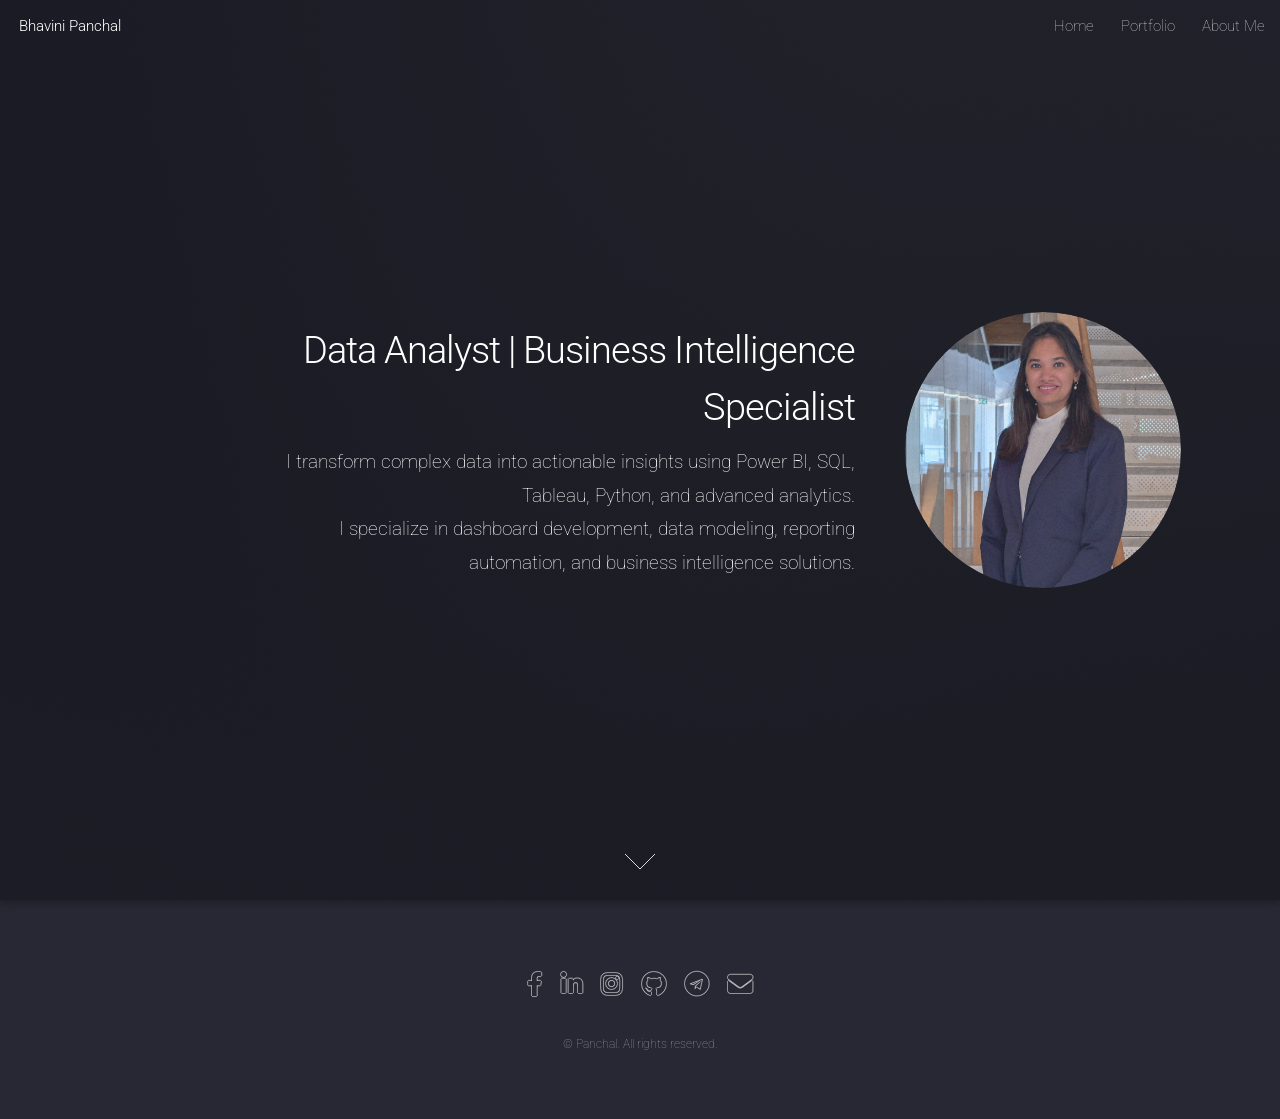
<file: index.html>
<!DOCTYPE HTML>
<!--
	Landed by HTML5 UP
	html5up.net | @ajlkn
	Free for personal and commercial use under the CCA 3.0 license (html5up.net/license)
-->
<html>
	<head>
		<title>Bhavini Panchal | Data Analyst | Business Intelligence Specialist</title>
		<meta name="description" content="Bhavini Panchal is a Data Analyst and Business Intelligence Specialist specializing in Power BI, SQL, Tableau, Python, DAX, data visualization, and analytics solutions.">
		<meta charset="utf-8" />
		<meta name="viewport" content="width=device-width, initial-scale=1, user-scalable=no" />
		<link rel="stylesheet" href="assets/css/main.css" />
		<noscript><link rel="stylesheet" href="assets/css/noscript.css" /></noscript>
	</head>
	<body class="is-preload landing">
		<div id="page-wrapper">

			<!-- Header -->
				<header id="header">
					<h1 id="logo"><a href="index.html">Bhavini Panchal</a></h1>
					<nav id="nav">
						<ul>
							<li><a href="index.html">Home</a></li>
							<li>
								<a href="#">Portfolio</a>
								<ul>
									<li><a href="left-sidebar.html">Projects</a></li>
									<li><a href="right-sidebar.html">Resume</a></li>
									<!--<li><a href="no-sidebar.html">No Sidebar</a></li>
									<li>
										<a href="#">Submenu</a>
										<ul>
											<li><a href="#">Option 1</a></li>
											<li><a href="#">Option 2</a></li>
											<li><a href="#">Option 3</a></li>
											<li><a href="#">Option 4</a></li>
										</ul>
									</li> -->
								</ul>
							</li>
							<li><a href="elements.html">About Me</a></li>
						</ul>
					</nav>
				</header>

			<!-- Banner -->
				<section id="banner">
					<div class="content">
						<header>
							<h2>Data Analyst | Business Intelligence Specialist</h2>
							<p>I transform complex data into actionable insights using Power BI, SQL, Tableau, Python, and advanced analytics. <br />
								I specialize in dashboard development, data modeling, reporting automation, and business intelligence solutions.</p>
						</header>
						<span class="image"><img src="images/image_2.0.JPG" alt="" /></span>
					</div>
					<a href="left-sidebar.html" class="goto-next scrolly">Next</a>
				</section>

			<!-- One -->
			<!--	<section id="one" class="spotlight style1 bottom">
					<span class="image fit main"><img src="images/pic02.jpg" alt="" /></span>
					<div class="content">
						<div class="container">
							<div class="row">
								<div class="col-4 col-12-medium">
									<header>
										<h2>Odio faucibus ipsum integer consequat</h2>
										<p>Nascetur eu nibh vestibulum amet gravida nascetur praesent</p>
									</header>
								</div>
								<div class="col-4 col-12-medium">
									<p>Feugiat accumsan lorem eu ac lorem amet sed accumsan donec.
									Blandit orci porttitor semper. Arcu phasellus tortor enim mi
									nisi praesent dolor adipiscing. Integer mi sed nascetur cep aliquet
									augue varius tempus lobortis porttitor accumsan consequat
									adipiscing lorem dolor.</p>
								</div>
								<div class="col-4 col-12-medium">
									<p>Morbi enim nascetur et placerat lorem sed iaculis neque ante
									adipiscing adipiscing metus massa. Blandit orci porttitor semper.
									Arcu phasellus tortor enim mi mi nisi praesent adipiscing. Integer
									mi sed nascetur cep aliquet augue varius tempus. Feugiat lorem
									ipsum dolor nullam.</p>
								</div>
							</div>
						</div>
					</div>
					<a href="#two" class="goto-next scrolly">Next</a>
				</section>

			<!-- Two -->
			<!--	<section id="two" class="spotlight style2 right">
					<span class="image fit main"><img src="images/pic03.jpg" alt="" /></span>
					<div class="content">
						<header>
							<h2>Interdum amet non magna accumsan</h2>
							<p>Nunc commodo accumsan eget id nisi eu col volutpat magna</p>
						</header>
						<p>Feugiat accumsan lorem eu ac lorem amet ac arcu phasellus tortor enim mi mi nisi praesent adipiscing. Integer mi sed nascetur cep aliquet augue varius tempus lobortis porttitor lorem et accumsan consequat adipiscing lorem.</p>
						<ul class="actions">
							<li><a href="#" class="button">Learn More</a></li>
						</ul>
					</div>
					<a href="#three" class="goto-next scrolly">Next</a>
				</section>

			<!-- Three -->
			<!--	<section id="three" class="spotlight style3 left">
					<span class="image fit main bottom"><img src="images/pic04.jpg" alt="" /></span>
					<div class="content">
						<header>
							<h2>Interdum felis blandit praesent sed augue</h2>
							<p>Accumsan integer ultricies aliquam vel massa sapien phasellus</p>
						</header>
						<p>Feugiat accumsan lorem eu ac lorem amet ac arcu phasellus tortor enim mi mi nisi praesent adipiscing. Integer mi sed nascetur cep aliquet augue varius tempus lobortis porttitor lorem et accumsan consequat adipiscing lorem.</p>
						<ul class="actions">
							<li><a href="#" class="button">Learn More</a></li>
						</ul>
					</div>
					<a href="#four" class="goto-next scrolly">Next</a>
				</section>

			<!-- Four -->
			<!--	<section id="four" class="wrapper style1 special fade-up">
					<div class="container">
						<header class="major">
							<h2>Accumsan sed tempus adipiscing blandit</h2>
							<p>Iaculis ac volutpat vis non enim gravida nisi faucibus posuere arcu consequat</p>
						</header>
						<div class="box alt">
							<div class="row gtr-uniform">
								<section class="col-4 col-6-medium col-12-xsmall">
									<span class="icon solid alt major fa-chart-area"></span>
									<h3>Ipsum sed commodo</h3>
									<p>Feugiat accumsan lorem eu ac lorem amet accumsan donec. Blandit orci porttitor.</p>
								</section>
								<section class="col-4 col-6-medium col-12-xsmall">
									<span class="icon solid alt major fa-comment"></span>
									<h3>Eleifend lorem ornare</h3>
									<p>Feugiat accumsan lorem eu ac lorem amet accumsan donec. Blandit orci porttitor.</p>
								</section>
								<section class="col-4 col-6-medium col-12-xsmall">
									<span class="icon solid alt major fa-flask"></span>
									<h3>Cubilia cep lobortis</h3>
									<p>Feugiat accumsan lorem eu ac lorem amet accumsan donec. Blandit orci porttitor.</p>
								</section>
								<section class="col-4 col-6-medium col-12-xsmall">
									<span class="icon solid alt major fa-paper-plane"></span>
									<h3>Non semper interdum</h3>
									<p>Feugiat accumsan lorem eu ac lorem amet accumsan donec. Blandit orci porttitor.</p>
								</section>
								<section class="col-4 col-6-medium col-12-xsmall">
									<span class="icon solid alt major fa-file"></span>
									<h3>Odio laoreet accumsan</h3>
									<p>Feugiat accumsan lorem eu ac lorem amet accumsan donec. Blandit orci porttitor.</p>
								</section>
								<section class="col-4 col-6-medium col-12-xsmall">
									<span class="icon solid alt major fa-lock"></span>
									<h3>Massa arcu accumsan</h3>
									<p>Feugiat accumsan lorem eu ac lorem amet accumsan donec. Blandit orci porttitor.</p>
								</section>
							</div>
						</div>
						<footer class="major">
							<ul class="actions special">
								<li><a href="#" class="button">Magna sed feugiat</a></li>
							</ul>
						</footer>
					</div>
				</section>

			<!-- Five -->
			<!--	<section id="five" class="wrapper style2 special fade">
					<div class="container">
						<header>
							<h2>Magna faucibus lorem diam</h2>
							<p>Ante metus praesent faucibus ante integer id accumsan eleifend</p>
						</header>
						<form method="post" action="#" class="cta">
							<div class="row gtr-uniform gtr-50">
								<div class="col-8 col-12-xsmall"><input type="email" name="email" id="email" placeholder="Your Email Address" /></div>
								<div class="col-4 col-12-xsmall"><input type="submit" value="Get Started" class="fit primary" /></div>
							</div>
						</form>
					</div>
				</section>

			<!-- Footer -->
				<footer id="footer">
					<ul class="icons">
						<li><a href="https://www.facebook.com/bhavini.matai" class="icon brands alt fa-facebook-f"><span class="label">Facebook</span></a></li>
                        <li><a href="https://www.linkedin.com/in/bhavini-matai/" class="icon brands alt fa-linkedin-in"><span class="label">LinkedIn</span></a></li>
                        <li><a href="https://www.instagram.com/bhavini_chintan/" class="icon brands alt fa-instagram"><span class="label">Instagram</span></a></li>
                        <li><a href="https://github.com/WebWeaver11" class="icon brands alt fa-github"><span class="label">GitHub</span></a></li>
						<li><a href="https://t.me/bhavinimatai" class="icon brands alt fa-telegram"><span class="label">Telegram</span></a></li>
                        <li><a href="mailto: bhavinimatai_11@live.com" class="icon solid alt fa-envelope"><span class="label">Email</span></a></li>
					</ul>
					<ul class="copyright">
						<li>&copy; Panchal. All rights reserved.</li>
					</ul>
				</footer>

		</div>

		<!-- Scripts -->
			<script src="assets/js/jquery.min.js"></script>
			<script src="assets/js/jquery.scrolly.min.js"></script>
			<script src="assets/js/jquery.dropotron.min.js"></script>
			<script src="assets/js/jquery.scrollex.min.js"></script>
			<script src="assets/js/browser.min.js"></script>
			<script src="assets/js/breakpoints.min.js"></script>
			<script src="assets/js/util.js"></script>
			<script src="assets/js/main.js"></script>

	</body>
</html>
</file>
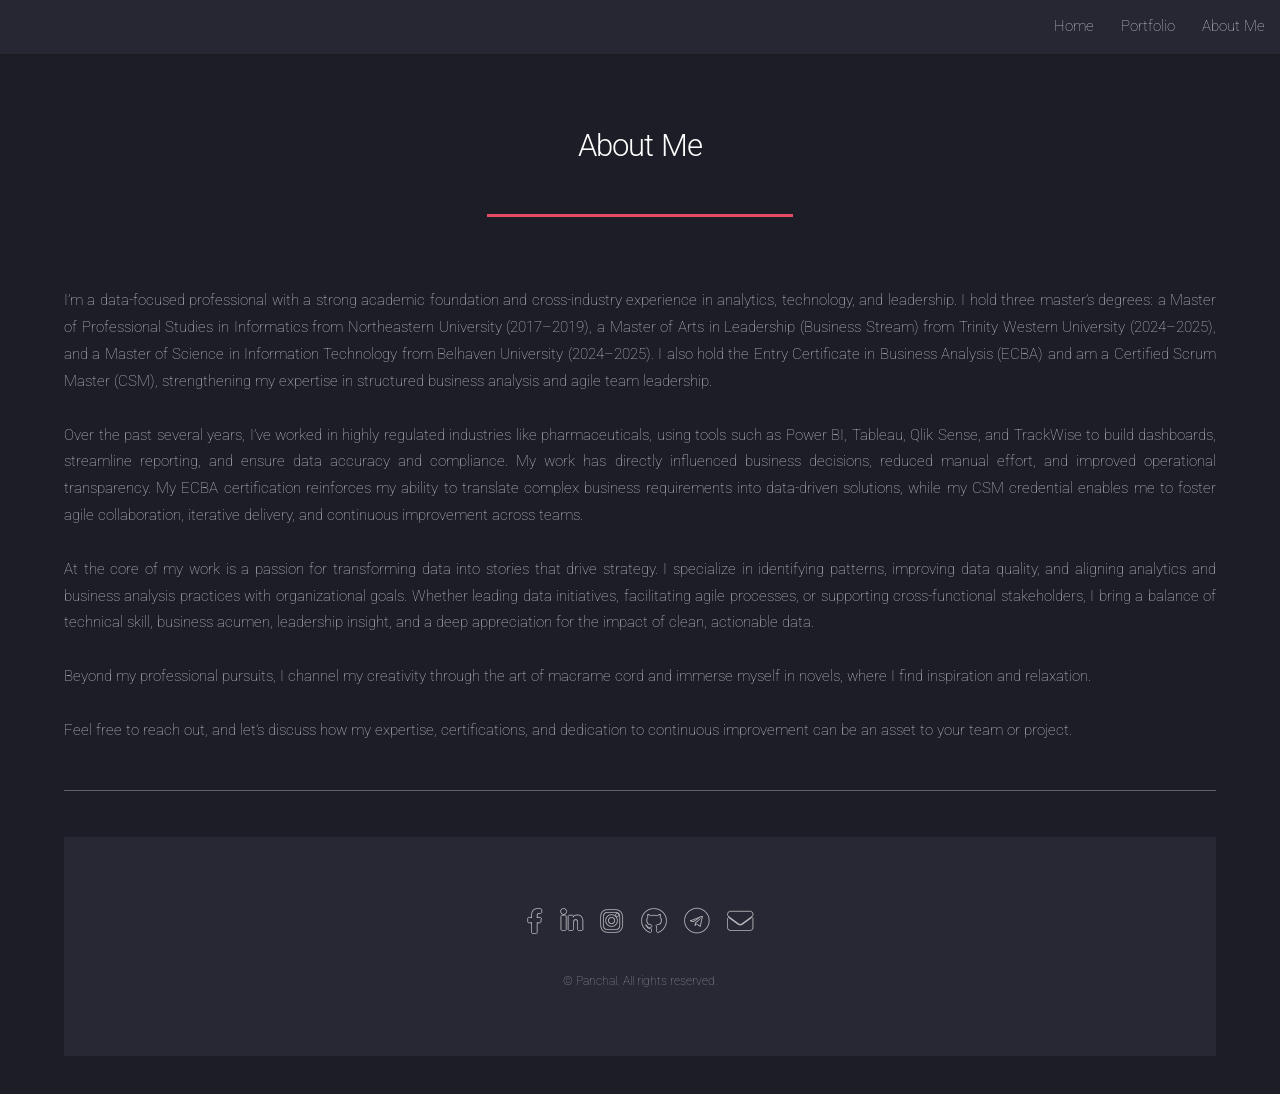
<file: elements.html>
<!DOCTYPE HTML>
<!--
	Landed by HTML5 UP
	html5up.net | @ajlkn
	Free for personal and commercial use under the CCA 3.0 license (html5up.net/license)
-->
<html>
	<head>
		<title>Bhavini Panchal Portfolio</title>
		<meta charset="utf-8" />
		<meta name="viewport" content="width=device-width, initial-scale=1, user-scalable=no" />
		<link rel="stylesheet" href="assets/css/main.css" />
		<noscript><link rel="stylesheet" href="assets/css/noscript.css" /></noscript>
	</head>
	<body class="is-preload">
		<div id="page-wrapper">

			<!-- Header -->
				<header id="header">
					<!-- <h1 id="logo"><a href="index.html">Portfolio</a></h1> -->
					<nav id="nav">
						<ul>
							<li><a href="index.html">Home</a></li>
							<li>
								<a href="#">Portfolio</a>
								<ul>
									<li><a href="left-sidebar.html">Projects</a></li>
									<li><a href="right-sidebar.html">Resume</a></li>
									<!-- <li><a href="no-sidebar.html">No Sidebar</a></li>
									<li>
										<a href="#">Submenu</a>
										<ul>
											<li><a href="#">Option 1</a></li>
											<li><a href="#">Option 2</a></li>
											<li><a href="#">Option 3</a></li>
											<li><a href="#">Option 4</a></li>
										</ul>
									</li>-->
								</ul>
							</li>
							<li><a href="elements.html">About Me</a></li>
							</ul>
					</nav>
				</header>

			<!-- Main -->
				<div id="main" class="wrapper style1">
					<div class="container">
						<header class="major">
							<h2>About Me</h2>
						</header>

						<!-- Text -->
							<section>
								<p align = "justify"> I’m a data-focused professional with a strong academic foundation and cross-industry experience in analytics, technology, and leadership. I hold three master’s degrees: a Master of Professional Studies in Informatics from Northeastern University (2017–2019), a Master of Arts in Leadership (Business Stream) from Trinity Western University (2024–2025), and a Master of Science in Information Technology from Belhaven University (2024–2025). I also hold the Entry Certificate in Business Analysis (ECBA) and am a Certified Scrum Master (CSM), strengthening my expertise in structured business analysis and agile team leadership. <br /><br />
													Over the past several years, I’ve worked in highly regulated industries like pharmaceuticals, using tools such as Power BI, Tableau, Qlik Sense, and TrackWise to build dashboards, streamline reporting, and ensure data accuracy and compliance. My work has directly influenced business decisions, reduced manual effort, and improved operational transparency. My ECBA certification reinforces my ability to translate complex business requirements into data-driven solutions, while my CSM credential enables me to foster agile collaboration, iterative delivery, and continuous improvement across teams.<br /><br />
													At the core of my work is a passion for transforming data into stories that drive strategy. I specialize in identifying patterns, improving data quality, and aligning analytics and business analysis practices with organizational goals. Whether leading data initiatives, facilitating agile processes, or supporting cross-functional stakeholders, I bring a balance of technical skill, business acumen, leadership insight, and a deep appreciation for the impact of clean, actionable data.<br /><br />
													Beyond my professional pursuits, I channel my creativity through the art of macrame cord and immerse myself in novels, where I find inspiration and relaxation.<br /><br />
													Feel free to reach out, and let’s discuss how my expertise, certifications, and dedication to continuous improvement can be an asset to your team or project.</p>
								<hr />

								
			<!-- Footer -->
				<footer id="footer">
					<ul class="icons">
						<li><a href="https://www.facebook.com/bhavini.matai" class="icon brands alt fa-facebook-f"><span class="label">Facebook</span></a></li>
                        <li><a href="https://www.linkedin.com/in/bhavini-matai/" class="icon brands alt fa-linkedin-in"><span class="label">LinkedIn</span></a></li>
                        <li><a href="https://www.instagram.com/bhavini_chintan/" class="icon brands alt fa-instagram"><span class="label">Instagram</span></a></li>
                        <li><a href="https://github.com/WebWeaver11" class="icon brands alt fa-github"><span class="label">GitHub</span></a></li>
                        <li><a href="https://t.me/bhavinimatai" class="icon brands alt fa-telegram"><span class="label">Telegram</span></a></li>
                        <li><a href="mailto: bhavinimatai_11@live.com" class="icon solid alt fa-envelope"><span class="label">Email</span></a></li>
					</ul>
					<ul class="copyright">
						<li>&copy; Panchal. All rights reserved.</li>
					</ul>
				</footer>

		</div>

		<!-- Scripts -->
			<script src="assets/js/jquery.min.js"></script>
			<script src="assets/js/jquery.scrolly.min.js"></script>
			<script src="assets/js/jquery.dropotron.min.js"></script>
			<script src="assets/js/jquery.scrollex.min.js"></script>
			<script src="assets/js/browser.min.js"></script>
			<script src="assets/js/breakpoints.min.js"></script>
			<script src="assets/js/util.js"></script>
			<script src="assets/js/main.js"></script>

	</body>
</html>
</file>
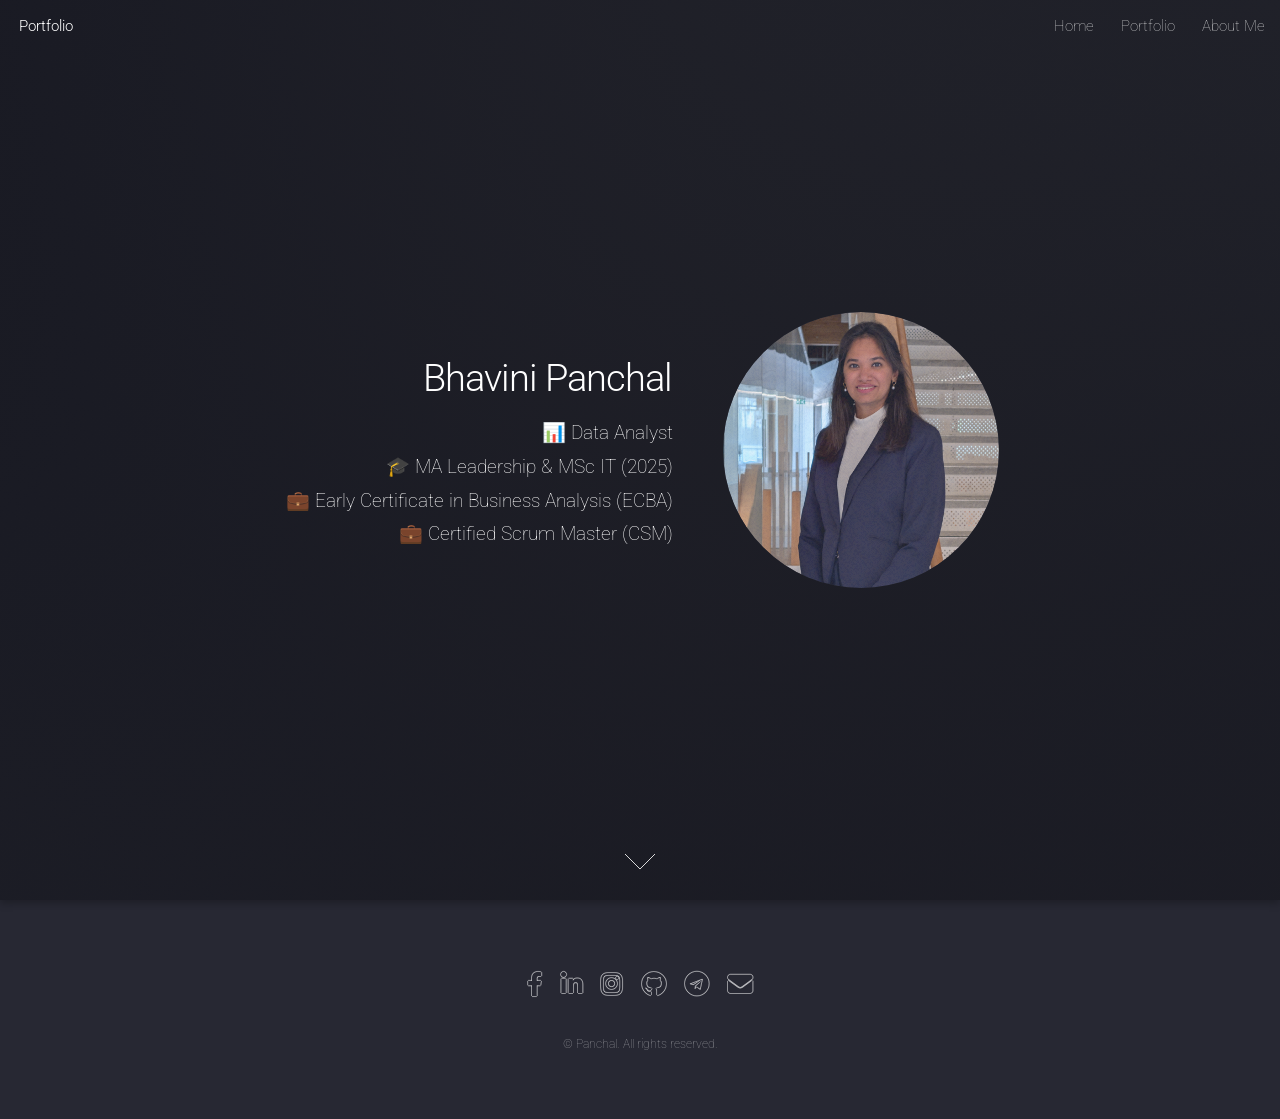
<file: Home : Landing page.html>
<!DOCTYPE HTML>
<!--
	Landed by HTML5 UP
	html5up.net | @ajlkn
	Free for personal and commercial use under the CCA 3.0 license (html5up.net/license)
-->
<html>
	<head>
		<title>Bhavini Panchal Portfolio</title>
		<meta charset="utf-8" />
		<meta name="viewport" content="width=device-width, initial-scale=1, user-scalable=no" />
		<link rel="stylesheet" href="assets/css/main.css" />
		<noscript><link rel="stylesheet" href="assets/css/noscript.css" /></noscript>
	</head>
	<body class="is-preload landing">
		<div id="page-wrapper">

			<!-- Header -->
				<header id="header">
					<h1 id="logo"><a href="Home : Landing page.html">Portfolio</a></h1>
					<nav id="nav">
						<ul>
							<li><a href="Home : Landing page.html">Home</a></li>
							<li>
								<a href="#">Portfolio</a>
								<ul>
									<li><a href="Projects.html">Projects</a></li>
									<li><a href="Resume.html">Resume</a></li>
									<!--<li><a href="no-sidebar.html">No Sidebar</a></li>
									<li>
										<a href="#">Submenu</a>
										<ul>
											<li><a href="#">Option 1</a></li>
											<li><a href="#">Option 2</a></li>
											<li><a href="#">Option 3</a></li>
											<li><a href="#">Option 4</a></li>
										</ul>
									</li> -->
								</ul>
							</li>
							<li><a href="About Me.html">About Me</a></li>
						</ul>
					</nav>
				</header>

			<!-- Banner -->
				<section id="banner">
					<div class="content">
						<header>
							<h2>Bhavini Panchal</h2>
							<p>📊 Data Analyst <br />
							   🎓 MA Leadership & MSc IT (2025)<br />
							   💼 Early Certificate in Business Analysis (ECBA)<br />
							   💼 Certified Scrum Master (CSM)</p>
						</header>
						<span class="image"><img src="images/image_2.0.JPG" alt="" /></span>
					</div>
					<a href="Projects.html" class="goto-next scrolly">Next</a>
				</section>

			<!-- One -->
			<!--	<section id="one" class="spotlight style1 bottom">
					<span class="image fit main"><img src="images/pic02.jpg" alt="" /></span>
					<div class="content">
						<div class="container">
							<div class="row">
								<div class="col-4 col-12-medium">
									<header>
										<h2>Odio faucibus ipsum integer consequat</h2>
										<p>Nascetur eu nibh vestibulum amet gravida nascetur praesent</p>
									</header>
								</div>
								<div class="col-4 col-12-medium">
									<p>Feugiat accumsan lorem eu ac lorem amet sed accumsan donec.
									Blandit orci porttitor semper. Arcu phasellus tortor enim mi
									nisi praesent dolor adipiscing. Integer mi sed nascetur cep aliquet
									augue varius tempus lobortis porttitor accumsan consequat
									adipiscing lorem dolor.</p>
								</div>
								<div class="col-4 col-12-medium">
									<p>Morbi enim nascetur et placerat lorem sed iaculis neque ante
									adipiscing adipiscing metus massa. Blandit orci porttitor semper.
									Arcu phasellus tortor enim mi mi nisi praesent adipiscing. Integer
									mi sed nascetur cep aliquet augue varius tempus. Feugiat lorem
									ipsum dolor nullam.</p>
								</div>
							</div>
						</div>
					</div>
					<a href="#two" class="goto-next scrolly">Next</a>
				</section>

			<!-- Two -->
			<!--	<section id="two" class="spotlight style2 right">
					<span class="image fit main"><img src="images/pic03.jpg" alt="" /></span>
					<div class="content">
						<header>
							<h2>Interdum amet non magna accumsan</h2>
							<p>Nunc commodo accumsan eget id nisi eu col volutpat magna</p>
						</header>
						<p>Feugiat accumsan lorem eu ac lorem amet ac arcu phasellus tortor enim mi mi nisi praesent adipiscing. Integer mi sed nascetur cep aliquet augue varius tempus lobortis porttitor lorem et accumsan consequat adipiscing lorem.</p>
						<ul class="actions">
							<li><a href="#" class="button">Learn More</a></li>
						</ul>
					</div>
					<a href="#three" class="goto-next scrolly">Next</a>
				</section>

			<!-- Three -->
			<!--	<section id="three" class="spotlight style3 left">
					<span class="image fit main bottom"><img src="images/pic04.jpg" alt="" /></span>
					<div class="content">
						<header>
							<h2>Interdum felis blandit praesent sed augue</h2>
							<p>Accumsan integer ultricies aliquam vel massa sapien phasellus</p>
						</header>
						<p>Feugiat accumsan lorem eu ac lorem amet ac arcu phasellus tortor enim mi mi nisi praesent adipiscing. Integer mi sed nascetur cep aliquet augue varius tempus lobortis porttitor lorem et accumsan consequat adipiscing lorem.</p>
						<ul class="actions">
							<li><a href="#" class="button">Learn More</a></li>
						</ul>
					</div>
					<a href="#four" class="goto-next scrolly">Next</a>
				</section>

			<!-- Four -->
			<!--	<section id="four" class="wrapper style1 special fade-up">
					<div class="container">
						<header class="major">
							<h2>Accumsan sed tempus adipiscing blandit</h2>
							<p>Iaculis ac volutpat vis non enim gravida nisi faucibus posuere arcu consequat</p>
						</header>
						<div class="box alt">
							<div class="row gtr-uniform">
								<section class="col-4 col-6-medium col-12-xsmall">
									<span class="icon solid alt major fa-chart-area"></span>
									<h3>Ipsum sed commodo</h3>
									<p>Feugiat accumsan lorem eu ac lorem amet accumsan donec. Blandit orci porttitor.</p>
								</section>
								<section class="col-4 col-6-medium col-12-xsmall">
									<span class="icon solid alt major fa-comment"></span>
									<h3>Eleifend lorem ornare</h3>
									<p>Feugiat accumsan lorem eu ac lorem amet accumsan donec. Blandit orci porttitor.</p>
								</section>
								<section class="col-4 col-6-medium col-12-xsmall">
									<span class="icon solid alt major fa-flask"></span>
									<h3>Cubilia cep lobortis</h3>
									<p>Feugiat accumsan lorem eu ac lorem amet accumsan donec. Blandit orci porttitor.</p>
								</section>
								<section class="col-4 col-6-medium col-12-xsmall">
									<span class="icon solid alt major fa-paper-plane"></span>
									<h3>Non semper interdum</h3>
									<p>Feugiat accumsan lorem eu ac lorem amet accumsan donec. Blandit orci porttitor.</p>
								</section>
								<section class="col-4 col-6-medium col-12-xsmall">
									<span class="icon solid alt major fa-file"></span>
									<h3>Odio laoreet accumsan</h3>
									<p>Feugiat accumsan lorem eu ac lorem amet accumsan donec. Blandit orci porttitor.</p>
								</section>
								<section class="col-4 col-6-medium col-12-xsmall">
									<span class="icon solid alt major fa-lock"></span>
									<h3>Massa arcu accumsan</h3>
									<p>Feugiat accumsan lorem eu ac lorem amet accumsan donec. Blandit orci porttitor.</p>
								</section>
							</div>
						</div>
						<footer class="major">
							<ul class="actions special">
								<li><a href="#" class="button">Magna sed feugiat</a></li>
							</ul>
						</footer>
					</div>
				</section>

			<!-- Five -->
			<!--	<section id="five" class="wrapper style2 special fade">
					<div class="container">
						<header>
							<h2>Magna faucibus lorem diam</h2>
							<p>Ante metus praesent faucibus ante integer id accumsan eleifend</p>
						</header>
						<form method="post" action="#" class="cta">
							<div class="row gtr-uniform gtr-50">
								<div class="col-8 col-12-xsmall"><input type="email" name="email" id="email" placeholder="Your Email Address" /></div>
								<div class="col-4 col-12-xsmall"><input type="submit" value="Get Started" class="fit primary" /></div>
							</div>
						</form>
					</div>
				</section>

			<!-- Footer -->
				<footer id="footer">
					<ul class="icons">
						<li><a href="https://www.facebook.com/bhavini.matai" class="icon brands alt fa-facebook-f"><span class="label">Facebook</span></a></li>
                        <li><a href="https://www.linkedin.com/in/bhavini-matai/" class="icon brands alt fa-linkedin-in"><span class="label">LinkedIn</span></a></li>
                        <li><a href="https://www.instagram.com/bhavini_chintan/" class="icon brands alt fa-instagram"><span class="label">Instagram</span></a></li>
                        <li><a href="https://github.com/WebWeaver11" class="icon brands alt fa-github"><span class="label">GitHub</span></a></li>
						<li><a href="https://t.me/bhavinimatai" class="icon brands alt fa-telegram"><span class="label">Telegram</span></a></li>
                        <li><a href="mailto: bhavinimatai_11@live.com" class="icon solid alt fa-envelope"><span class="label">Email</span></a></li>
					</ul>
					<ul class="copyright">
						<li>&copy; Panchal. All rights reserved.</li>
					</ul>
				</footer>

		</div>

		<!-- Scripts -->
			<script src="assets/js/jquery.min.js"></script>
			<script src="assets/js/jquery.scrolly.min.js"></script>
			<script src="assets/js/jquery.dropotron.min.js"></script>
			<script src="assets/js/jquery.scrollex.min.js"></script>
			<script src="assets/js/browser.min.js"></script>
			<script src="assets/js/breakpoints.min.js"></script>
			<script src="assets/js/util.js"></script>
			<script src="assets/js/main.js"></script>

	</body>
</html>
</file>
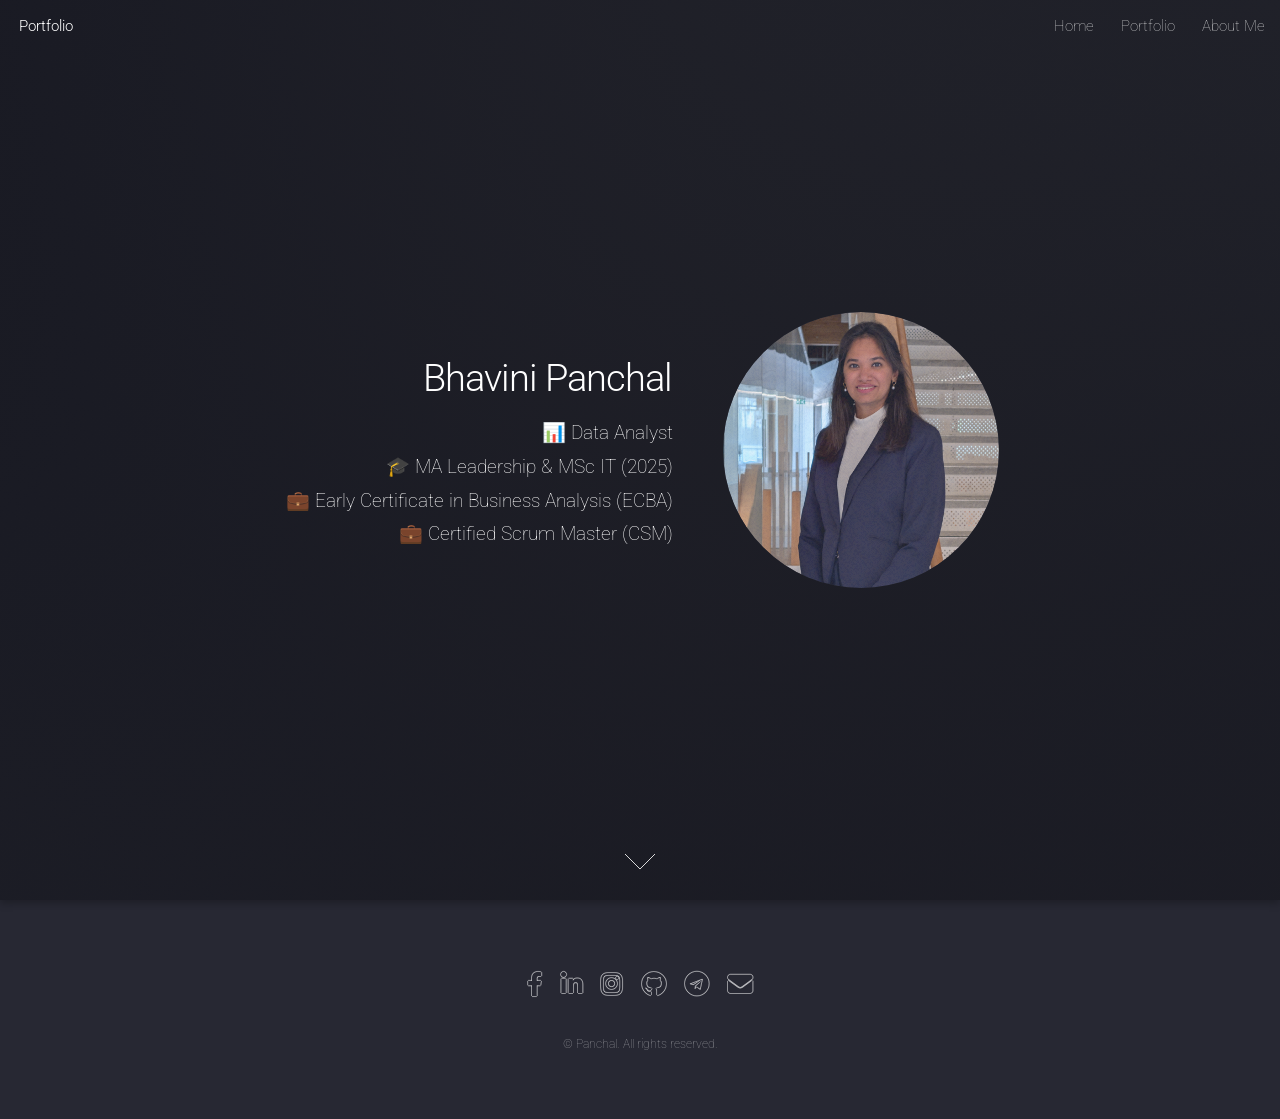
<file: Home : Landing page1.html>
<!DOCTYPE HTML>
<!--
	Landed by HTML5 UP
	html5up.net | @ajlkn
	Free for personal and commercial use under the CCA 3.0 license (html5up.net/license)
-->
<html>
	<head>
		<title>Bhavini Panchal Portfolio</title>
		<meta charset="utf-8" />
		<meta name="viewport" content="width=device-width, initial-scale=1, user-scalable=no" />
		<link rel="stylesheet" href="assets/css/main.css" />
		<noscript><link rel="stylesheet" href="assets/css/noscript.css" /></noscript>
	</head>
	<body class="is-preload landing">
		<div id="page-wrapper">

			<!-- Header -->
				<header id="header">
					<h1 id="logo"><a href="Home : Landing page.html">Portfolio</a></h1>
					<nav id="nav">
						<ul>
							<li><a href="Home : Landing page.html">Home</a></li>
							<li>
								<a href="#">Portfolio</a>
								<ul>
									<li><a href="Projects.html">Projects</a></li>
									<li><a href="Resume.html">Resume</a></li>
									<!--<li><a href="no-sidebar.html">No Sidebar</a></li>
									<li>
										<a href="#">Submenu</a>
										<ul>
											<li><a href="#">Option 1</a></li>
											<li><a href="#">Option 2</a></li>
											<li><a href="#">Option 3</a></li>
											<li><a href="#">Option 4</a></li>
										</ul>
									</li> -->
								</ul>
							</li>
							<li><a href="About Me.html">About Me</a></li>
						</ul>
					</nav>
				</header>

			<!-- Banner -->
				<section id="banner">
					<div class="content">
						<header>
							<h2>Bhavini Panchal</h2>
							<p>📊 Data Analyst <br />
							   🎓 MA Leadership & MSc IT (2025)<br />
							   💼 Early Certificate in Business Analysis (ECBA)<br />
							   💼 Certified Scrum Master (CSM)</p>
						</header>
						<span class="image"><img src="images/image_2.0.JPG" alt="" /></span>
					</div>
					<a href="Projects.html" class="goto-next scrolly">Next</a>
				</section>

			<!-- One -->
			<!--	<section id="one" class="spotlight style1 bottom">
					<span class="image fit main"><img src="images/pic02.jpg" alt="" /></span>
					<div class="content">
						<div class="container">
							<div class="row">
								<div class="col-4 col-12-medium">
									<header>
										<h2>Odio faucibus ipsum integer consequat</h2>
										<p>Nascetur eu nibh vestibulum amet gravida nascetur praesent</p>
									</header>
								</div>
								<div class="col-4 col-12-medium">
									<p>Feugiat accumsan lorem eu ac lorem amet sed accumsan donec.
									Blandit orci porttitor semper. Arcu phasellus tortor enim mi
									nisi praesent dolor adipiscing. Integer mi sed nascetur cep aliquet
									augue varius tempus lobortis porttitor accumsan consequat
									adipiscing lorem dolor.</p>
								</div>
								<div class="col-4 col-12-medium">
									<p>Morbi enim nascetur et placerat lorem sed iaculis neque ante
									adipiscing adipiscing metus massa. Blandit orci porttitor semper.
									Arcu phasellus tortor enim mi mi nisi praesent adipiscing. Integer
									mi sed nascetur cep aliquet augue varius tempus. Feugiat lorem
									ipsum dolor nullam.</p>
								</div>
							</div>
						</div>
					</div>
					<a href="#two" class="goto-next scrolly">Next</a>
				</section>

			<!-- Two -->
			<!--	<section id="two" class="spotlight style2 right">
					<span class="image fit main"><img src="images/pic03.jpg" alt="" /></span>
					<div class="content">
						<header>
							<h2>Interdum amet non magna accumsan</h2>
							<p>Nunc commodo accumsan eget id nisi eu col volutpat magna</p>
						</header>
						<p>Feugiat accumsan lorem eu ac lorem amet ac arcu phasellus tortor enim mi mi nisi praesent adipiscing. Integer mi sed nascetur cep aliquet augue varius tempus lobortis porttitor lorem et accumsan consequat adipiscing lorem.</p>
						<ul class="actions">
							<li><a href="#" class="button">Learn More</a></li>
						</ul>
					</div>
					<a href="#three" class="goto-next scrolly">Next</a>
				</section>

			<!-- Three -->
			<!--	<section id="three" class="spotlight style3 left">
					<span class="image fit main bottom"><img src="images/pic04.jpg" alt="" /></span>
					<div class="content">
						<header>
							<h2>Interdum felis blandit praesent sed augue</h2>
							<p>Accumsan integer ultricies aliquam vel massa sapien phasellus</p>
						</header>
						<p>Feugiat accumsan lorem eu ac lorem amet ac arcu phasellus tortor enim mi mi nisi praesent adipiscing. Integer mi sed nascetur cep aliquet augue varius tempus lobortis porttitor lorem et accumsan consequat adipiscing lorem.</p>
						<ul class="actions">
							<li><a href="#" class="button">Learn More</a></li>
						</ul>
					</div>
					<a href="#four" class="goto-next scrolly">Next</a>
				</section>

			<!-- Four -->
			<!--	<section id="four" class="wrapper style1 special fade-up">
					<div class="container">
						<header class="major">
							<h2>Accumsan sed tempus adipiscing blandit</h2>
							<p>Iaculis ac volutpat vis non enim gravida nisi faucibus posuere arcu consequat</p>
						</header>
						<div class="box alt">
							<div class="row gtr-uniform">
								<section class="col-4 col-6-medium col-12-xsmall">
									<span class="icon solid alt major fa-chart-area"></span>
									<h3>Ipsum sed commodo</h3>
									<p>Feugiat accumsan lorem eu ac lorem amet accumsan donec. Blandit orci porttitor.</p>
								</section>
								<section class="col-4 col-6-medium col-12-xsmall">
									<span class="icon solid alt major fa-comment"></span>
									<h3>Eleifend lorem ornare</h3>
									<p>Feugiat accumsan lorem eu ac lorem amet accumsan donec. Blandit orci porttitor.</p>
								</section>
								<section class="col-4 col-6-medium col-12-xsmall">
									<span class="icon solid alt major fa-flask"></span>
									<h3>Cubilia cep lobortis</h3>
									<p>Feugiat accumsan lorem eu ac lorem amet accumsan donec. Blandit orci porttitor.</p>
								</section>
								<section class="col-4 col-6-medium col-12-xsmall">
									<span class="icon solid alt major fa-paper-plane"></span>
									<h3>Non semper interdum</h3>
									<p>Feugiat accumsan lorem eu ac lorem amet accumsan donec. Blandit orci porttitor.</p>
								</section>
								<section class="col-4 col-6-medium col-12-xsmall">
									<span class="icon solid alt major fa-file"></span>
									<h3>Odio laoreet accumsan</h3>
									<p>Feugiat accumsan lorem eu ac lorem amet accumsan donec. Blandit orci porttitor.</p>
								</section>
								<section class="col-4 col-6-medium col-12-xsmall">
									<span class="icon solid alt major fa-lock"></span>
									<h3>Massa arcu accumsan</h3>
									<p>Feugiat accumsan lorem eu ac lorem amet accumsan donec. Blandit orci porttitor.</p>
								</section>
							</div>
						</div>
						<footer class="major">
							<ul class="actions special">
								<li><a href="#" class="button">Magna sed feugiat</a></li>
							</ul>
						</footer>
					</div>
				</section>

			<!-- Five -->
			<!--	<section id="five" class="wrapper style2 special fade">
					<div class="container">
						<header>
							<h2>Magna faucibus lorem diam</h2>
							<p>Ante metus praesent faucibus ante integer id accumsan eleifend</p>
						</header>
						<form method="post" action="#" class="cta">
							<div class="row gtr-uniform gtr-50">
								<div class="col-8 col-12-xsmall"><input type="email" name="email" id="email" placeholder="Your Email Address" /></div>
								<div class="col-4 col-12-xsmall"><input type="submit" value="Get Started" class="fit primary" /></div>
							</div>
						</form>
					</div>
				</section>

			<!-- Footer -->
				<footer id="footer">
					<ul class="icons">
						<li><a href="https://www.facebook.com/bhavini.matai" class="icon brands alt fa-facebook-f"><span class="label">Facebook</span></a></li>
                        <li><a href="https://www.linkedin.com/in/bhavini-matai/" class="icon brands alt fa-linkedin-in"><span class="label">LinkedIn</span></a></li>
                        <li><a href="https://www.instagram.com/bhavini_chintan/" class="icon brands alt fa-instagram"><span class="label">Instagram</span></a></li>
                        <li><a href="https://github.com/WebWeaver11" class="icon brands alt fa-github"><span class="label">GitHub</span></a></li>
						<li><a href="https://t.me/bhavinimatai" class="icon brands alt fa-telegram"><span class="label">Telegram</span></a></li>
                        <li><a href="mailto: bhavinimatai_11@live.com" class="icon solid alt fa-envelope"><span class="label">Email</span></a></li>
					</ul>
					<ul class="copyright">
						<li>&copy; Panchal. All rights reserved.</li>
					</ul>
				</footer>

		</div>

		<!-- Scripts -->
			<script src="assets/js/jquery.min.js"></script>
			<script src="assets/js/jquery.scrolly.min.js"></script>
			<script src="assets/js/jquery.dropotron.min.js"></script>
			<script src="assets/js/jquery.scrollex.min.js"></script>
			<script src="assets/js/browser.min.js"></script>
			<script src="assets/js/breakpoints.min.js"></script>
			<script src="assets/js/util.js"></script>
			<script src="assets/js/main.js"></script>

	</body>
</html>
</file>
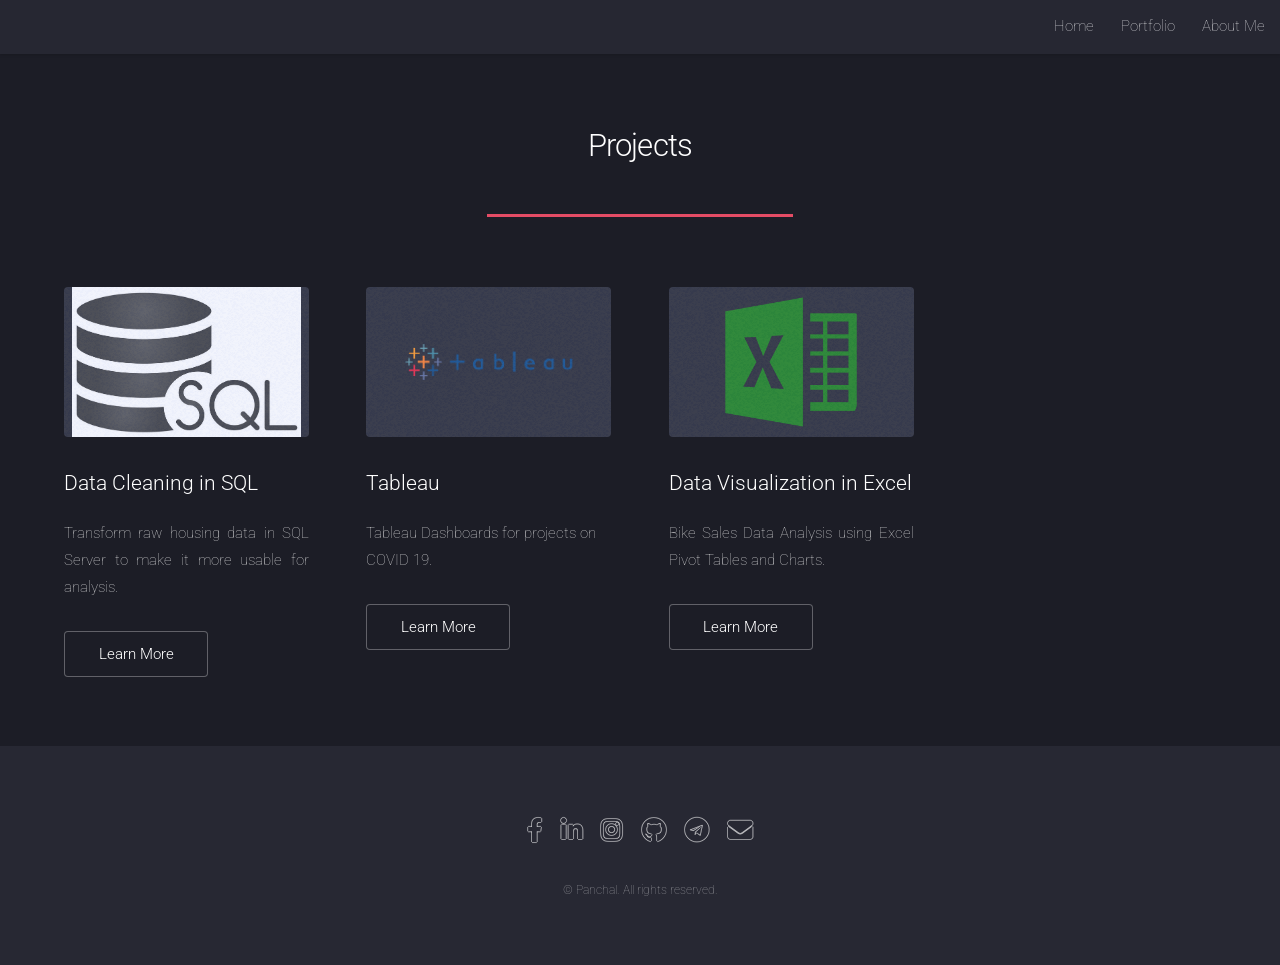
<file: left-sidebar.html>
<!DOCTYPE HTML>
<!--
	Landed by HTML5 UP
	html5up.net | @ajlkn
	Free for personal and commercial use under the CCA 3.0 license (html5up.net/license)
-->
<html>
	<head>
		<title>Bhavini Panchal Portfolio</title>
		<meta charset="utf-8" />
		<meta name="viewport" content="width=device-width, initial-scale=1, user-scalable=no" />
		<link rel="stylesheet" href="assets/css/main.css" />
		<noscript><link rel="stylesheet" href="assets/css/noscript.css" /></noscript>
	</head>
	<body class="is-preload">
		<div id="page-wrapper">

			<!-- Header -->
			<header id="header">
				<!-- <h1 id="logo"><a href="index.html">Portfolio</a></h1> -->
				<nav id="nav">
					<ul>
						<li><a href="index.html">Home</a></li>
						<li>
							<a href="#">Portfolio</a>
							<ul>
								<li><a href="left-sidebar.html">Projects</a></li>
								<li><a href="right-sidebar.html">Resume</a></li>
								<!--<li><a href="no-sidebar.html">No Sidebar</a></li>
								<li>
									<a href="#">Submenu</a>
									<ul>
										<li><a href="#">Option 1</a></li>
										<li><a href="#">Option 2</a></li>
										<li><a href="#">Option 3</a></li>
										<li><a href="#">Option 4</a></li>
									</ul>
								</li> -->
							</ul>
						</li>
						<li><a href="elements.html">About Me</a></li>
					</ul>
				</nav>
			</header>

			<!-- Main -->
				<div id="main" class="wrapper style1">
					<div class="container">
						<header class="major">
							<h2>Projects</h2>
						</header>

								<!-- Sidebar -->
									<section id="sidebar">
										<section>
											<div class="row gtr-150">
												<div class="col-3 col-6-xsmall work-item">					
											<a href="#" class="image fit"><img src="images/sql-database-server-isolated-flat-web-mobile-icon-vector-28995487.jpg" alt="SQL" style="width: 100%; height: 150px; object-fit: contain; display: block;" /></a>
											<h3>Data Cleaning in SQL</h3>
											<p align = "justify">Transform raw housing data in SQL Server to make it more usable for analysis.</p>
											<footer>
												<ul class="actions">
													<li><a href="#" class="button">Learn More</a></li>
												</ul>
											</footer>
												</div>
										
											<div class="col-3 col-6-xsmall work-item">
														
													<a href="#" class="image fit"><img src="images/Tableau.png" alt="Tableau" style="width: 100%; height: 150px; object-fit: contain; display: block;" /></a>
													<h3>Tableau</h3>
													<p>Tableau Dashboards for projects on COVID 19.</p>
													<footer>
														<ul class="actions">
															<li><a href="#" class="button">Learn More</a></li>
														</ul>
													</footer></div>
											
												<div class="col-3 col-6-xsmall work-item">					
											<a href="Excel Project Dataset.xlsx" class="image fit"><img src="images/Excel.png" alt="Excel" style="width: 100%; height: 150px; object-fit: contain; display: block;" /></a>
											<h3>Data Visualization in Excel</h3>
											<p align = "justify">Bike Sales Data Analysis using Excel Pivot Tables and Charts.</p>
											<footer>
												<ul class="actions">
													<li><a href="https://mytwu-my.sharepoint.com/:x:/g/personal/bhavini_panchal_mytwu_ca/ETugY6KYQC5It6mP9qfV58QBOMzmv3MDkSfVqS0rHtJSuQ?e=puJhtl" target="_blank" class="button">Learn More</a></li>
												</ul>
											</footer>
												</div>

										</section>
										
										<!-- <div class="row gtr-150">
											<div class="col-5 col-12-xsmall work-item">					
										
										<section id="sidebar">
											<section>
												
											<a href="#" class="image fit"><img src="images/Tableau.png" alt="" /></a>
											<h3>Tableau</h3>
											<p>Tableau Dashboards for projects on COVID 19.</p>
											<footer>
												<ul class="actions">
													<li><a href="#" class="button">Learn More</a></li>
												</ul>
											</footer>
										</section>
									</section>
								-->
									

							<!-- </div>
							<div class="col-8 col-12-medium imp-medium">

								<!-- Content -->
								<!--	<section id="content">
										<a href="#" class="image fit"><img src="images/sql-database-server-isolated-flat-web-mobile-icon-vector-28995487.jpg" alt="" /></a>
										<h3>Dolore Amet Consequat</h3>
										<p>Aliquam massa urna, imperdiet sit amet mi non, bibendum euismod est. Curabitur mi justo, tincidunt vel eros ullamcorper, porta cursus justo. Cras vel neque eros. Vestibulum diam quam, mollis at magna consectetur non, malesuada quis augue. Morbi tincidunt pretium interdum est. Curabitur mi justo, tincidunt vel eros ullamcorper, porta cursus justo. Cras vel neque eros. Vestibulum diam.</p>
										<p>Vestibulum diam quam, mollis at consectetur non, malesuada quis augue. Morbi tincidunt pretium interdum. Morbi mattis elementum orci, nec dictum porta cursus justo. Quisque ultricies lorem in ligula condimentum, et egestas turpis sagittis. Cras ac nunc urna. Nullam eget lobortis purus. Phasellus vitae tortor non est placerat tristique.</p>
										<h3>Sed Magna Ornare</h3>
										<p>In vestibulum massa quis arcu lobortis tempus. Nam pretium arcu in odio vulputate luctus. Suspendisse euismod lorem eget lacinia fringilla. Sed sed felis justo. Nunc sodales elit in laoreet aliquam. Nam gravida, nisl sit amet iaculis porttitor, risus nisi rutrum metus.</p>
										<ul>
											<li>Faucibus orci lobortis ac adipiscing integer.</li>
											<li>Col accumsan arcu mi aliquet placerat.</li>
											<li>Lobortis vestibulum ut magna tempor massa nascetur.</li>
											<li>Blandit massa non blandit tempor interdum.</li>
											<li>Lacinia mattis arcu nascetur lobortis.</li>
										</ul>
									</section> 

							</div> 
						</div>-->
					</div>
				</div> 
			<!-- Footer -->
				<footer id="footer">
					<ul class="icons">
						<li><a href="https://www.facebook.com/bhavini.matai" class="icon brands alt fa-facebook-f"><span class="label">Facebook</span></a></li>
                        <li><a href="https://www.linkedin.com/in/bhavini-matai/" class="icon brands alt fa-linkedin-in"><span class="label">LinkedIn</span></a></li>
                        <li><a href="https://www.instagram.com/bhavini_chintan/" class="icon brands alt fa-instagram"><span class="label">Instagram</span></a></li>
                        <li><a href="https://github.com/WebWeaver11" class="icon brands alt fa-github"><span class="label">GitHub</span></a></li>
                        <li><a href="https://t.me/bhavinimatai" class="icon brands alt fa-telegram"><span class="label">Telegram</span></a></li>
                        <li><a href="mailto: bhavinimatai_11@live.com" class="icon solid alt fa-envelope"><span class="label">Email</span></a></li>
					</ul>
					<ul class="copyright">
						<li>&copy; Panchal. All rights reserved.</li>
					</ul>
				</footer>

		</div>

		<!-- Scripts -->
			<script src="assets/js/jquery.min.js"></script>
			<script src="assets/js/jquery.scrolly.min.js"></script>
			<script src="assets/js/jquery.dropotron.min.js"></script>
			<script src="assets/js/jquery.scrollex.min.js"></script>
			<script src="assets/js/browser.min.js"></script>
			<script src="assets/js/breakpoints.min.js"></script>
			<script src="assets/js/util.js"></script>
			<script src="assets/js/main.js"></script>

	</body>
</html>
</file>
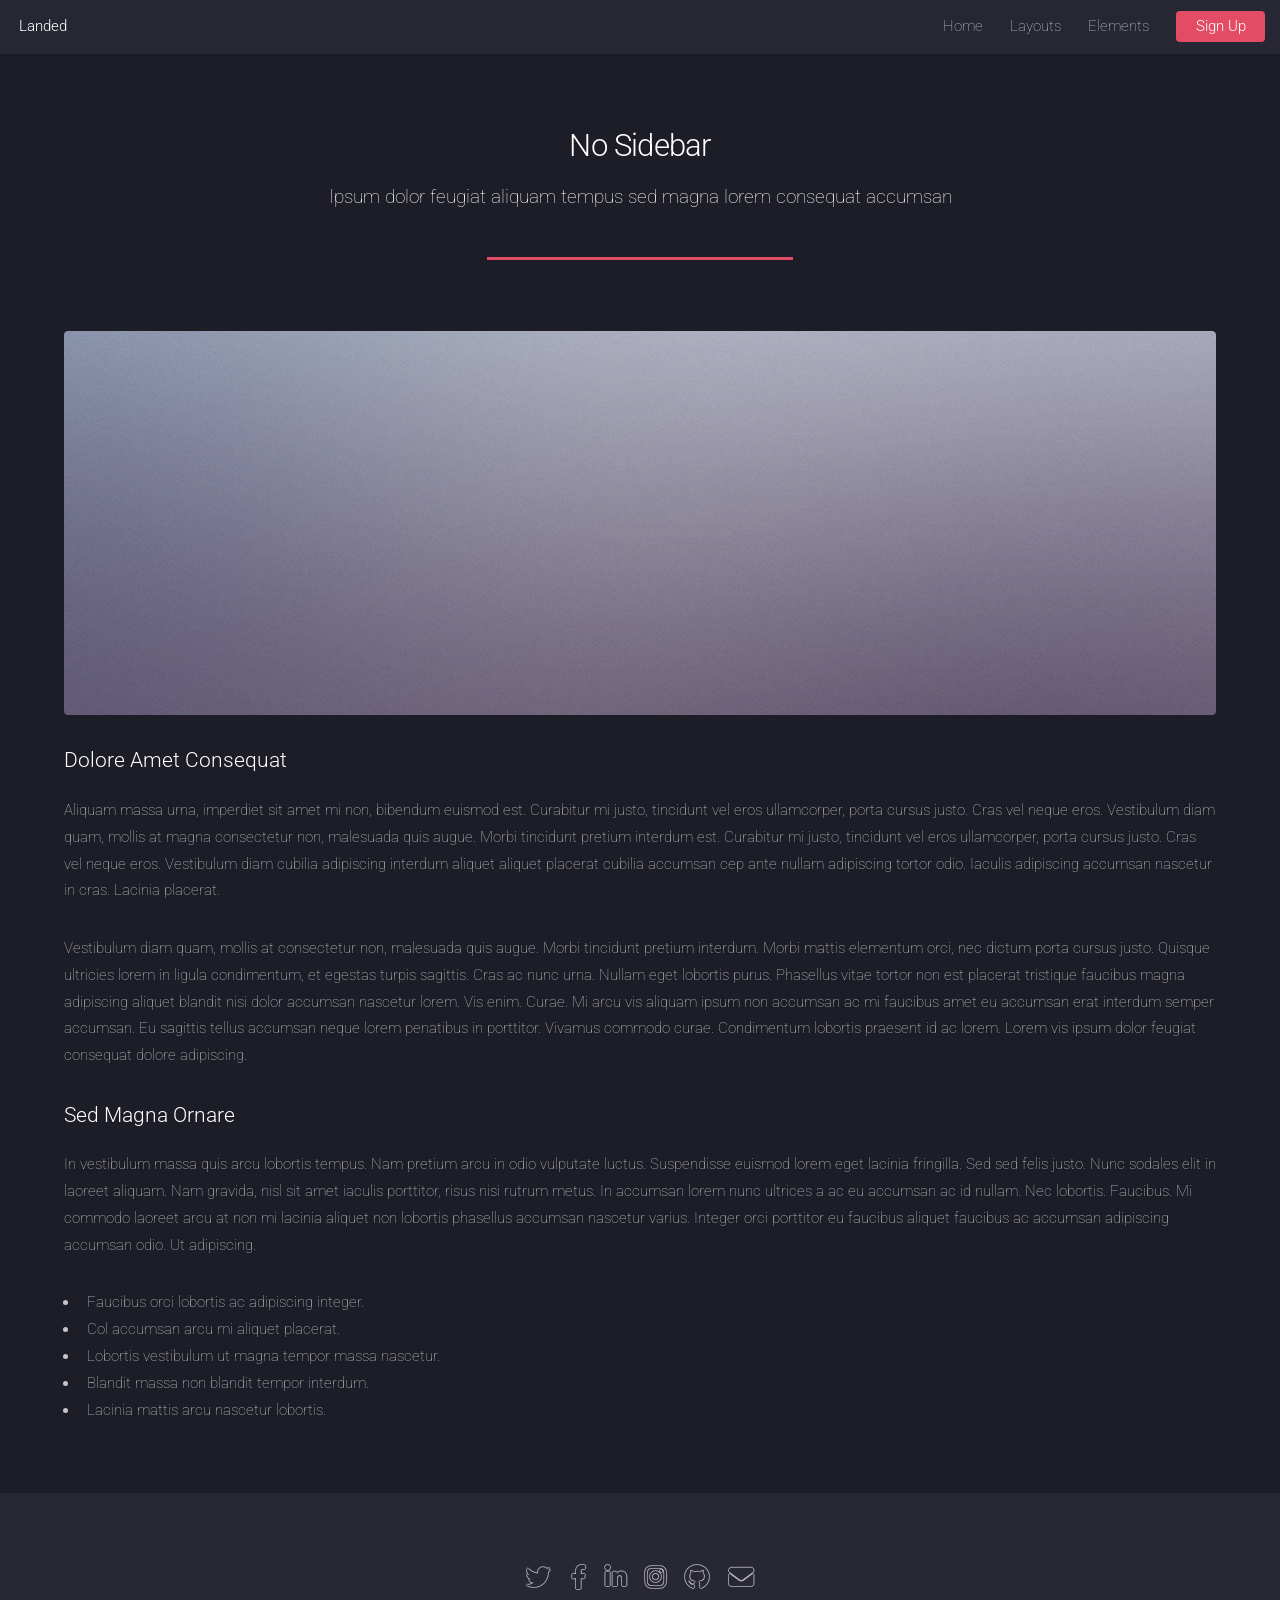
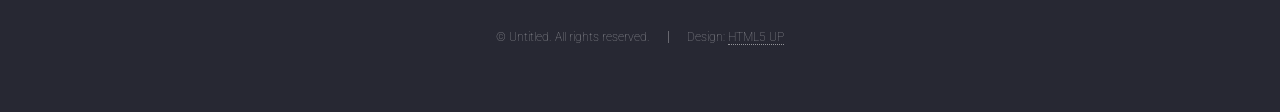
<file: no-sidebar.html>
<!DOCTYPE HTML>
<!--
	Landed by HTML5 UP
	html5up.net | @ajlkn
	Free for personal and commercial use under the CCA 3.0 license (html5up.net/license)
-->
<html>
	<head>
		<title>No Sidebar - Landed by HTML5 UP</title>
		<meta charset="utf-8" />
		<meta name="viewport" content="width=device-width, initial-scale=1, user-scalable=no" />
		<link rel="stylesheet" href="assets/css/main.css" />
		<noscript><link rel="stylesheet" href="assets/css/noscript.css" /></noscript>
	</head>
	<body class="is-preload">
		<div id="page-wrapper">

			<!-- Header -->
				<header id="header">
					<h1 id="logo"><a href="index.html">Landed</a></h1>
					<nav id="nav">
						<ul>
							<li><a href="index.html">Home</a></li>
							<li>
								<a href="#">Layouts</a>
								<ul>
									<li><a href="left-sidebar.html">Left Sidebar</a></li>
									<li><a href="right-sidebar.html">Right Sidebar</a></li>
									<li><a href="no-sidebar.html">No Sidebar</a></li>
									<li>
										<a href="#">Submenu</a>
										<ul>
											<li><a href="#">Option 1</a></li>
											<li><a href="#">Option 2</a></li>
											<li><a href="#">Option 3</a></li>
											<li><a href="#">Option 4</a></li>
										</ul>
									</li>
								</ul>
							</li>
							<li><a href="elements.html">Elements</a></li>
							<li><a href="#" class="button primary">Sign Up</a></li>
						</ul>
					</nav>
				</header>

			<!-- Main -->
				<div id="main" class="wrapper style1">
					<div class="container">
						<header class="major">
							<h2>No Sidebar</h2>
							<p>Ipsum dolor feugiat aliquam tempus sed magna lorem consequat accumsan</p>
						</header>

						<!-- Content -->
							<section id="content">
								<a href="#" class="image fit"><img src="images/pic07.jpg" alt="" /></a>
								<h3>Dolore Amet Consequat</h3>
								<p>Aliquam massa urna, imperdiet sit amet mi non, bibendum euismod est. Curabitur mi justo, tincidunt vel eros ullamcorper, porta cursus justo. Cras vel neque eros. Vestibulum diam quam, mollis at magna consectetur non, malesuada quis augue. Morbi tincidunt pretium interdum est. Curabitur mi justo, tincidunt vel eros ullamcorper, porta cursus justo. Cras vel neque eros. Vestibulum diam cubilia adipiscing interdum aliquet aliquet placerat cubilia accumsan cep ante nullam adipiscing tortor odio. Iaculis adipiscing accumsan nascetur in cras. Lacinia placerat.</p>
								<p>Vestibulum diam quam, mollis at consectetur non, malesuada quis augue. Morbi tincidunt pretium interdum. Morbi mattis elementum orci, nec dictum porta cursus justo. Quisque ultricies lorem in ligula condimentum, et egestas turpis sagittis. Cras ac nunc urna. Nullam eget lobortis purus. Phasellus vitae tortor non est placerat tristique faucibus magna adipiscing aliquet blandit nisi dolor accumsan nascetur lorem. Vis enim. Curae. Mi arcu vis aliquam ipsum non accumsan ac mi faucibus amet eu accumsan erat interdum semper accumsan. Eu sagittis tellus accumsan neque lorem penatibus in porttitor. Vivamus commodo curae. Condimentum lobortis praesent id ac lorem. Lorem vis ipsum dolor feugiat consequat dolore adipiscing.</p>
								<h3>Sed Magna Ornare</h3>
								<p>In vestibulum massa quis arcu lobortis tempus. Nam pretium arcu in odio vulputate luctus. Suspendisse euismod lorem eget lacinia fringilla. Sed sed felis justo. Nunc sodales elit in laoreet aliquam. Nam gravida, nisl sit amet iaculis porttitor, risus nisi rutrum metus. In accumsan lorem nunc ultrices a ac eu accumsan ac id nullam. Nec lobortis. Faucibus. Mi commodo laoreet arcu at non mi lacinia aliquet non lobortis phasellus accumsan nascetur varius. Integer orci porttitor eu faucibus aliquet faucibus ac accumsan adipiscing accumsan odio. Ut adipiscing.</p>
								<ul>
									<li>Faucibus orci lobortis ac adipiscing integer.</li>
									<li>Col accumsan arcu mi aliquet placerat.</li>
									<li>Lobortis vestibulum ut magna tempor massa nascetur.</li>
									<li>Blandit massa non blandit tempor interdum.</li>
									<li>Lacinia mattis arcu nascetur lobortis.</li>
								</ul>
							</section>

					</div>
				</div>

			<!-- Footer -->
				<footer id="footer">
					<ul class="icons">
						<li><a href="#" class="icon brands alt fa-twitter"><span class="label">Twitter</span></a></li>
						<li><a href="#" class="icon brands alt fa-facebook-f"><span class="label">Facebook</span></a></li>
						<li><a href="#" class="icon brands alt fa-linkedin-in"><span class="label">LinkedIn</span></a></li>
						<li><a href="#" class="icon brands alt fa-instagram"><span class="label">Instagram</span></a></li>
						<li><a href="#" class="icon brands alt fa-github"><span class="label">GitHub</span></a></li>
						<li><a href="#" class="icon solid alt fa-envelope"><span class="label">Email</span></a></li>
					</ul>
					<ul class="copyright">
						<li>&copy; Untitled. All rights reserved.</li><li>Design: <a href="http://html5up.net">HTML5 UP</a></li>
					</ul>
				</footer>

		</div>

		<!-- Scripts -->
			<script src="assets/js/jquery.min.js"></script>
			<script src="assets/js/jquery.scrolly.min.js"></script>
			<script src="assets/js/jquery.dropotron.min.js"></script>
			<script src="assets/js/jquery.scrollex.min.js"></script>
			<script src="assets/js/browser.min.js"></script>
			<script src="assets/js/breakpoints.min.js"></script>
			<script src="assets/js/util.js"></script>
			<script src="assets/js/main.js"></script>

	</body>
</html>
</file>
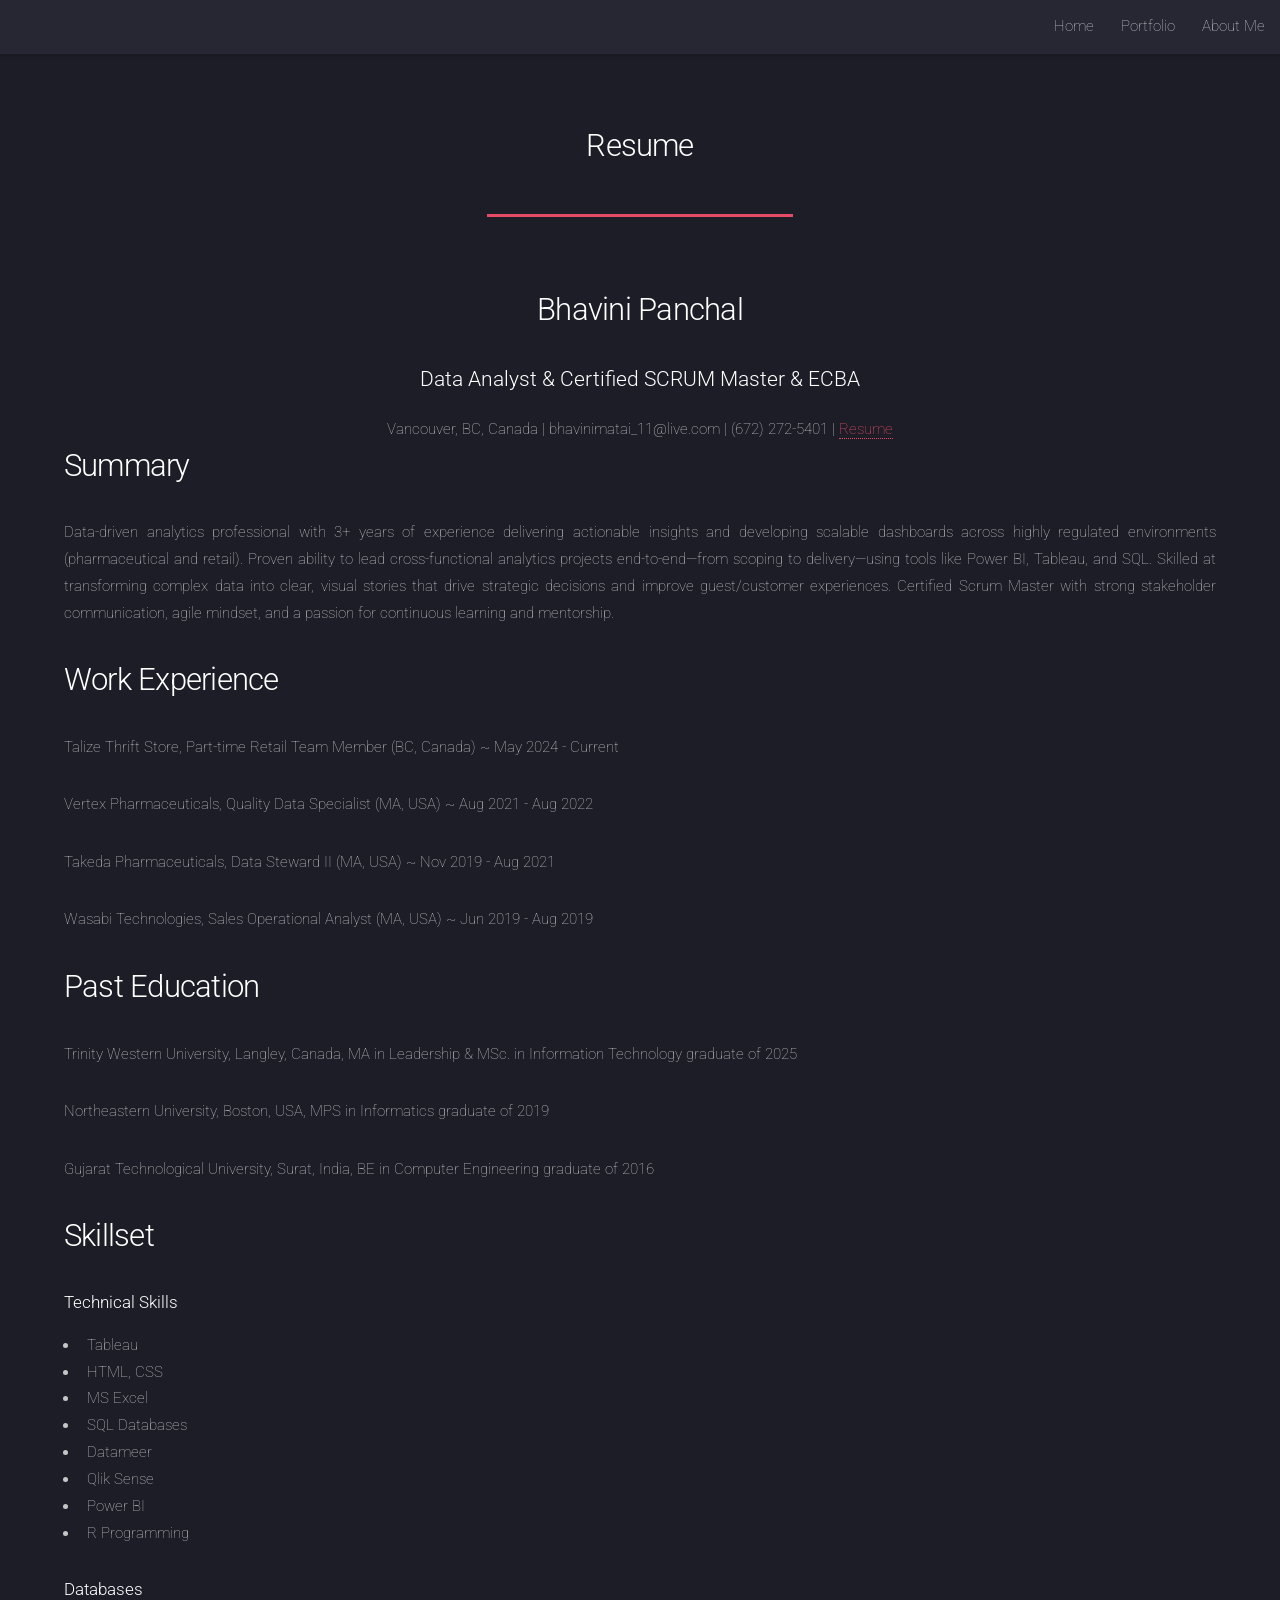
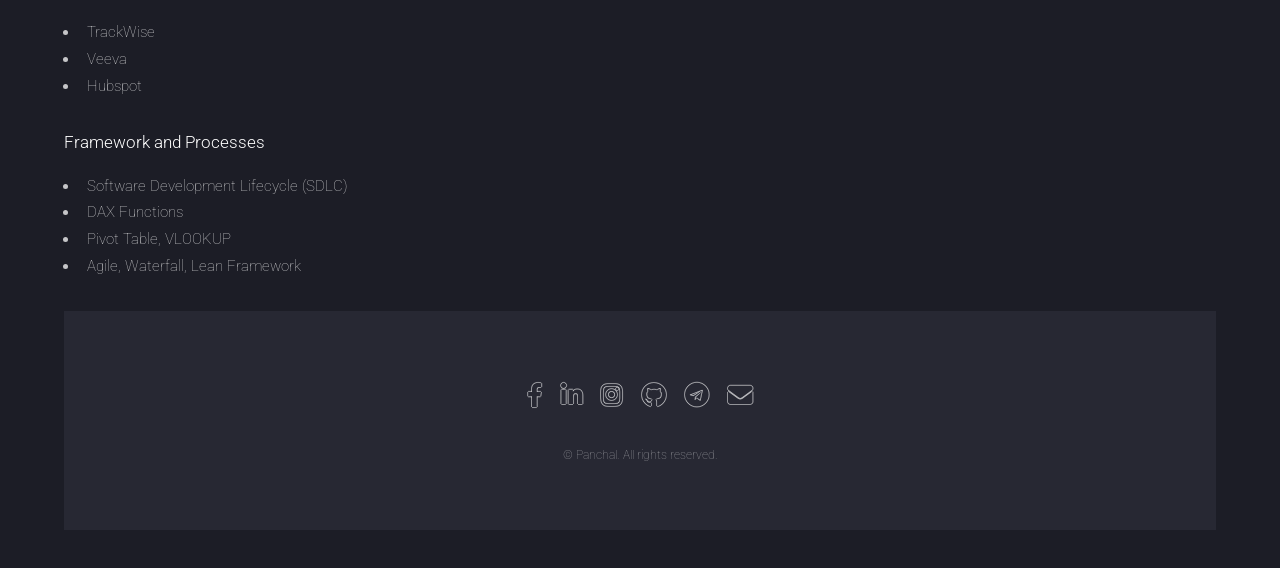
<file: right-sidebar.html>
<!DOCTYPE HTML>
<!--
	Landed by HTML5 UP
	html5up.net | @ajlkn
	Free for personal and commercial use under the CCA 3.0 license (html5up.net/license)
-->
<html>
	<head>
		<title>Bhavini Panchal Portfolio</title>
		<meta charset="utf-8" />
		<meta name="viewport" content="width=device-width, initial-scale=1, user-scalable=no" />
		<link rel="stylesheet" href="assets/css/main.css" />
		<noscript><link rel="stylesheet" href="assets/css/noscript.css" /></noscript>
	</head>
	<body class="is-preload">
		<div id="page-wrapper">

			<!-- Header -->
				<header id="header">
					<!-- <h1 id="logo"><a href="index.html">Portfolio</a></h1> -->
					<nav id="nav">
						<ul>
							<li><a href="index.html">Home</a></li>
							<li>
								<a href="#">Portfolio</a>
								<ul>
									<li><a href="left-sidebar.html">Projects</a></li>
									<li><a href="right-sidebar.html">Resume</a></li>
									<!-- <li><a href="no-sidebar.html">No Sidebar</a></li>
									<li>
										<a href="#">Submenu</a>
										<ul>
											<li><a href="#">Option 1</a></li>
											<li><a href="#">Option 2</a></li>
											<li><a href="#">Option 3</a></li>
											<li><a href="#">Option 4</a></li>
										</ul>
									</li>-->
								</ul>
							</li>
							<li><a href="elements.html">About Me</a></li>
							<!-- <li><a href="#" class="button primary">Sign Up</a></li> -->
						</ul>
					</nav>
				</header>

			<!-- Main -->
				<div id="main" class="wrapper style1">
					<div class="container">
						<header class="major">
							<h2>Resume</h2>
						</header>
						<!-- <div class="row gtr-150">
							<div class="col-8 col-12-medium">-->

								<!-- Content -->
								<div id="w" itemscope itemtype="http://schema.org/Person">
									<header class="clearfix">
										<div id="info" align = "Center">			
											<h2><span itemprop="name">Bhavini Panchal</span></h2>
											<h3><span itemprop="jobTitle">Data Analyst &amp; Certified SCRUM Master &amp; ECBA</span></h3>
											<small itemprop="address" itemscope itemtype="http://schema.org/PostalAddress">
											  <span itemprop="addressLocality">Vancouver</span>, 
											  <span itemprop="addressRegion">BC</span>, 
											  <span itemprop="addressCountry">Canada |</span>
											</small>
											<small><span itemprop="email">bhavinimatai_11@live.com |</span></small>
											<small><span itemprop="phone"><span itemprop="areaServed">(672)</span> 272-5401 |</span></small>
											<small><a a href="https://mytwu-my.sharepoint.com/:b:/g/personal/bhavini_panchal_mytwu_ca/IQC5K_LHU-KcR4me0CKDyzaoAZOOaiLB67w9e12FOSIO0Vc?e=dBROWX" target="_blank" rel="noopener" itemprop="url">Resume</a> </small>
										</div>
						</header>
									
									<section id="profile">
										<h2>Summary</h2>
										<p itemprop="description" align = "justify">Data-driven analytics professional with 3+ years of experience delivering actionable insights and developing scalable dashboards across highly regulated environments (pharmaceutical and retail). Proven ability to lead cross-functional analytics projects end-to-end—from scoping to delivery—using tools like Power BI, Tableau, and SQL. Skilled at transforming complex data into clear, visual stories that drive strategic decisions and improve guest/customer experiences. Certified Scrum Master with strong stakeholder communication, agile mindset, and a passion for continuous learning and mentorship. </p>
									</section>

									<section id="experience">
										<h2>Work Experience</h2>
										<p>Talize Thrift Store, Part-time Retail Team Member (BC, Canada) ~ May 2024 - Current</p>
										<p>Vertex Pharmaceuticals, Quality Data Specialist (MA, USA) ~ Aug 2021 - Aug 2022</p>
										<p>Takeda Pharmaceuticals, Data Steward II (MA, USA) ~ Nov 2019 - Aug 2021</p>
										<p>Wasabi Technologies, Sales Operational Analyst (MA, USA) ~ Jun 2019 - Aug 2019</p>
									</section>
									
									<section id="education">
										<h2>Past Education</h2>
										<p><span itemprop="alumniOf">Trinity Western University, Langley, Canada, MA in Leadership & MSc. in Information Technology</span> graduate of 2025</p>
										<p><span itemprop="alumniOf">Northeastern University, Boston, USA, MPS in Informatics</span> graduate of 2019</p>
										<p><span itemprop="alumniOf">Gujarat Technological University, Surat, India, BE in Computer Engineering</span> graduate of 2016</p>
									</section>

									<section id="skills" class="clearfix" itemscope itemtype="http://schema.org/ItemList">
										<h2 itemprop="name">Skillset</h2>
										<section id="skills-left">
											<h4 itemprop="about">Technical Skills</h4>
											<ul>
												<li itemprop="itemListElement">Tableau</li>
												<li itemprop="itemListElement">HTML, CSS</li>
												<li itemprop="itemListElement">MS Excel</li>
												<li itemprop="itemListElement">SQL Databases</li>
												<li itemprop="itemListElement">Datameer</li>
												<li itemprop="itemListElement">Qlik Sense</li>
												<li itemprop="itemListElement">Power BI</li>
												<li itemprop="itemListElement">R Programming</li>
											</ul>
										</section>
										
										<section id="skills-right">
											<h4 itemprop="about">Databases</h4>
											<ul>
												<li itemprop="itemListElement">TrackWise</li>
												<li itemprop="itemListElement">Veeva</li>
												<li itemprop="itemListElement">Hubspot</li>
											</ul>
										</section>

										<section id="skills-left">
											<h4 itemprop="about">Framework and Processes</h4>
											<ul>
												<li itemprop="itemListElement">Software Development Lifecycle (SDLC)</li>
												<li itemprop="itemListElement">DAX Functions</li>
												<li itemprop="itemListElement">Pivot Table, VLOOKUP</li>
												<li itemprop="itemListElement">Agile, Waterfall, Lean Framework</li>
											</ul>
										</section>
									</section>
									
									
								</div>

			<!-- Footer -->
			<footer id="footer">
				<ul class="icons">
					<li><a href="https://www.facebook.com/bhavini.matai" class="icon brands alt fa-facebook-f"><span class="label">Facebook</span></a></li>
					<li><a href="https://www.linkedin.com/in/bhavini-matai/" class="icon brands alt fa-linkedin-in"><span class="label">LinkedIn</span></a></li>
					<li><a href="https://www.instagram.com/bhavini_chintan/" class="icon brands alt fa-instagram"><span class="label">Instagram</span></a></li>
					<li><a href="https://github.com/WebWeaver11" class="icon brands alt fa-github"><span class="label">GitHub</span></a></li>
					<li><a href="https://t.me/bhavinimatai" class="icon brands alt fa-telegram"><span class="label">Telegram</span></a></li>
					<li><a href="mailto: bhavinimatai_11@live.com" class="icon solid alt fa-envelope"><span class="label">Email</span></a></li>
				</ul>
				<ul class="copyright">
					<li>&copy; Panchal. All rights reserved.</li>
				</ul>
			</footer>

		</div>

		<!-- Scripts -->
			<script src="assets/js/jquery.min.js"></script>
			<script src="assets/js/jquery.scrolly.min.js"></script>
			<script src="assets/js/jquery.dropotron.min.js"></script>
			<script src="assets/js/jquery.scrollex.min.js"></script>
			<script src="assets/js/browser.min.js"></script>
			<script src="assets/js/breakpoints.min.js"></script>
			<script src="assets/js/util.js"></script>
			<script src="assets/js/main.js"></script>

	</body>
</html>
</file>
<file: assets/css/noscript.css>
/*
	Landed by HTML5 UP
	html5up.net | @ajlkn
	Free for personal and commercial use under the CCA 3.0 license (html5up.net/license)
*/

/* Loader */

	body.landing.is-preload:before {
		display: none;
	}

	body.landing.is-preload:after {
		display: none;
	}
</file>
<file: assets/css/main.css>
@import url("fontawesome-all.min.css");
@import url("https://fonts.googleapis.com/css?family=Roboto:100,300,100italic,300italic");

/*
	Landed by HTML5 UP
	html5up.net | @ajlkn
	Free for personal and commercial use under the CCA 3.0 license (html5up.net/license)
*/

html, body, div, span, applet, object,
iframe, h1, h2, h3, h4, h5, h6, p, blockquote,
pre, a, abbr, acronym, address, big, cite,
code, del, dfn, em, img, ins, kbd, q, s, samp,
small, strike, strong, sub, sup, tt, var, b,
u, i, center, dl, dt, dd, ol, ul, li, fieldset,
form, label, legend, table, caption, tbody,
tfoot, thead, tr, th, td, article, aside,
canvas, details, embed, figure, figcaption,
footer, header, hgroup, menu, nav, output, ruby,
section, summary, time, mark, audio, video {
	margin: 0;
	padding: 0;
	border: 0;
	font-size: 100%;
	font: inherit;
	vertical-align: baseline;}

article, aside, details, figcaption, figure,
footer, header, hgroup, menu, nav, section {
	display: block;}

body {
	line-height: 1;
}

ol, ul {
	list-style: none;
}

blockquote, q {
	quotes: none;
}

	blockquote:before, blockquote:after, q:before, q:after {
		content: '';
		content: none;
	}

table {
	border-collapse: collapse;
	border-spacing: 0;
}

body {
	-webkit-text-size-adjust: none;
}

mark {
	background-color: transparent;
	color: inherit;
}

input::-moz-focus-inner {
	border: 0;
	padding: 0;
}

input, select, textarea {
	-moz-appearance: none;
	-webkit-appearance: none;
	-ms-appearance: none;
	appearance: none;
}

/* Basic */

	html {
		box-sizing: border-box;
	}

	*, *:before, *:after {
		box-sizing: inherit;
	}

	html, body {
		background: #1c1d26;
	}

	body.is-preload *, body.is-preload *:before, body.is-preload *:after {
		-moz-animation: none !important;
		-webkit-animation: none !important;
		-ms-animation: none !important;
		animation: none !important;
		-moz-transition: none !important;
		-webkit-transition: none !important;
		-ms-transition: none !important;
		transition: none !important;
	}

	body, input, select, textarea {
		color: rgba(255, 255, 255, 0.75);
		font-family: "Roboto", Helvetica, sans-serif;
		font-size: 15pt;
		font-weight: 100;
		line-height: 1.75em;
	}

	a {
		-moz-transition: border-color 0.2s ease-in-out, color 0.2s ease-in-out;
		-webkit-transition: border-color 0.2s ease-in-out, color 0.2s ease-in-out;
		-ms-transition: border-color 0.2s ease-in-out, color 0.2s ease-in-out;
		transition: border-color 0.2s ease-in-out, color 0.2s ease-in-out;
		border-bottom: dotted 1px;
		color: #e44c65;
		text-decoration: none;
	}

		a:hover {
			color: #e44c65 !important;
			border-bottom-color: transparent;
		}

	strong, b {
		color: #ffffff;
		font-weight: 300;
	}

	em, i {
		font-style: italic;
	}

	p {
		margin: 0 0 2em 0;
	}

	h1, h2, h3, h4, h5, h6 {
		color: #ffffff;
		font-weight: 300;
		line-height: 1em;
		margin: 0 0 1em 0;
	}

		h1 a, h2 a, h3 a, h4 a, h5 a, h6 a {
			color: inherit;
			border: 0;
		}

	h2 {
		font-size: 2em;
		line-height: 1.5em;
		letter-spacing: -0.025em;
	}

	h3 {
		font-size: 1.35em;
		line-height: 1.5em;
	}

	h4 {
		font-size: 1.1em;
		line-height: 1.5em;
	}

	h5 {
		font-size: 0.9em;
		line-height: 1.5em;
	}

	h6 {
		font-size: 0.7em;
		line-height: 1.5em;
	}

	sub {
		font-size: 0.8em;
		position: relative;
		top: 0.5em;
	}

	sup {
		font-size: 0.8em;
		position: relative;
		top: -0.5em;
	}

	hr {
		border: 0;
		border-bottom: solid 1px rgba(255, 255, 255, 0.3);
		margin: 3em 0;
	}

		hr.major {
			margin: 4em 0;
		}

	blockquote {
		border-left: solid 4px rgba(255, 255, 255, 0.3);
		font-style: italic;
		margin: 0 0 2em 0;
		padding: 0.5em 0 0.5em 2em;
	}

	code {
		background: rgba(255, 255, 255, 0.075);
		border-radius: 4px;
		font-family: "Courier New", monospace;
		font-size: 0.9em;
		margin: 0 0.25em;
		padding: 0.25em 0.65em;
	}

	pre {
		-webkit-overflow-scrolling: touch;
		font-family: "Courier New", monospace;
		font-size: 0.9em;
		margin: 0 0 2em 0;
	}

		pre code {
			display: block;
			line-height: 1.75em;
			padding: 1em 1.5em;
			overflow-x: auto;
		}

	.align-left {
		text-align: left;
	}

	.align-center {
		text-align: center;
	}

	.align-right {
		text-align: right;
	}

/* Loader */

	@-moz-keyframes spinner-show {
		0% {
			opacity: 0;
		}

		100% {
			opacity: 1;
		}
	}

	@-webkit-keyframes spinner-show {
		0% {
			opacity: 0;
		}

		100% {
			opacity: 1;
		}
	}

	@-ms-keyframes spinner-show {
		0% {
			opacity: 0;
		}

		100% {
			opacity: 1;
		}
	}

	@keyframes spinner-show {
		0% {
			opacity: 0;
		}

		100% {
			opacity: 1;
		}
	}

	@-moz-keyframes spinner-hide {
		0% {
			color: rgba(255, 255, 255, 0.15);
			z-index: 100001;
			-moz-transform: scale(1) rotate(0deg);
			-webkit-transform: scale(1) rotate(0deg);
			-ms-transform: scale(1) rotate(0deg);
			transform: scale(1) rotate(0deg);
		}

		99% {
			color: #1c1d26;
			z-index: 100001;
			-moz-transform: scale(0.5) rotate(360deg);
			-webkit-transform: scale(0.5) rotate(360deg);
			-ms-transform: scale(0.5) rotate(360deg);
			transform: scale(0.5) rotate(360deg);
		}

		100% {
			color: #1c1d26;
			z-index: -1;
			-moz-transform: scale(0.5) rotate(360deg);
			-webkit-transform: scale(0.5) rotate(360deg);
			-ms-transform: scale(0.5) rotate(360deg);
			transform: scale(0.5) rotate(360deg);
		}
	}

	@-webkit-keyframes spinner-hide {
		0% {
			color: rgba(255, 255, 255, 0.15);
			z-index: 100001;
			-moz-transform: scale(1) rotate(0deg);
			-webkit-transform: scale(1) rotate(0deg);
			-ms-transform: scale(1) rotate(0deg);
			transform: scale(1) rotate(0deg);
		}

		99% {
			color: #1c1d26;
			z-index: 100001;
			-moz-transform: scale(0.5) rotate(360deg);
			-webkit-transform: scale(0.5) rotate(360deg);
			-ms-transform: scale(0.5) rotate(360deg);
			transform: scale(0.5) rotate(360deg);
		}

		100% {
			color: #1c1d26;
			z-index: -1;
			-moz-transform: scale(0.5) rotate(360deg);
			-webkit-transform: scale(0.5) rotate(360deg);
			-ms-transform: scale(0.5) rotate(360deg);
			transform: scale(0.5) rotate(360deg);
		}
	}

	@-ms-keyframes spinner-hide {
		0% {
			color: rgba(255, 255, 255, 0.15);
			z-index: 100001;
			-moz-transform: scale(1) rotate(0deg);
			-webkit-transform: scale(1) rotate(0deg);
			-ms-transform: scale(1) rotate(0deg);
			transform: scale(1) rotate(0deg);
		}

		99% {
			color: #1c1d26;
			z-index: 100001;
			-moz-transform: scale(0.5) rotate(360deg);
			-webkit-transform: scale(0.5) rotate(360deg);
			-ms-transform: scale(0.5) rotate(360deg);
			transform: scale(0.5) rotate(360deg);
		}

		100% {
			color: #1c1d26;
			z-index: -1;
			-moz-transform: scale(0.5) rotate(360deg);
			-webkit-transform: scale(0.5) rotate(360deg);
			-ms-transform: scale(0.5) rotate(360deg);
			transform: scale(0.5) rotate(360deg);
		}
	}

	@keyframes spinner-hide {
		0% {
			color: rgba(255, 255, 255, 0.15);
			z-index: 100001;
			-moz-transform: scale(1) rotate(0deg);
			-webkit-transform: scale(1) rotate(0deg);
			-ms-transform: scale(1) rotate(0deg);
			transform: scale(1) rotate(0deg);
		}

		99% {
			color: #1c1d26;
			z-index: 100001;
			-moz-transform: scale(0.5) rotate(360deg);
			-webkit-transform: scale(0.5) rotate(360deg);
			-ms-transform: scale(0.5) rotate(360deg);
			transform: scale(0.5) rotate(360deg);
		}

		100% {
			color: #1c1d26;
			z-index: -1;
			-moz-transform: scale(0.5) rotate(360deg);
			-webkit-transform: scale(0.5) rotate(360deg);
			-ms-transform: scale(0.5) rotate(360deg);
			transform: scale(0.5) rotate(360deg);
		}
	}

	@-moz-keyframes spinner-rotate {
		0% {
			-moz-transform: scale(1) rotate(0deg);
			-webkit-transform: scale(1) rotate(0deg);
			-ms-transform: scale(1) rotate(0deg);
			transform: scale(1) rotate(0deg);
		}

		100% {
			-moz-transform: scale(1) rotate(360deg);
			-webkit-transform: scale(1) rotate(360deg);
			-ms-transform: scale(1) rotate(360deg);
			transform: scale(1) rotate(360deg);
		}
	}

	@-webkit-keyframes spinner-rotate {
		0% {
			-moz-transform: scale(1) rotate(0deg);
			-webkit-transform: scale(1) rotate(0deg);
			-ms-transform: scale(1) rotate(0deg);
			transform: scale(1) rotate(0deg);
		}

		100% {
			-moz-transform: scale(1) rotate(360deg);
			-webkit-transform: scale(1) rotate(360deg);
			-ms-transform: scale(1) rotate(360deg);
			transform: scale(1) rotate(360deg);
		}
	}

	@-ms-keyframes spinner-rotate {
		0% {
			-moz-transform: scale(1) rotate(0deg);
			-webkit-transform: scale(1) rotate(0deg);
			-ms-transform: scale(1) rotate(0deg);
			transform: scale(1) rotate(0deg);
		}

		100% {
			-moz-transform: scale(1) rotate(360deg);
			-webkit-transform: scale(1) rotate(360deg);
			-ms-transform: scale(1) rotate(360deg);
			transform: scale(1) rotate(360deg);
		}
	}

	@keyframes spinner-rotate {
		0% {
			-moz-transform: scale(1) rotate(0deg);
			-webkit-transform: scale(1) rotate(0deg);
			-ms-transform: scale(1) rotate(0deg);
			transform: scale(1) rotate(0deg);
		}

		100% {
			-moz-transform: scale(1) rotate(360deg);
			-webkit-transform: scale(1) rotate(360deg);
			-ms-transform: scale(1) rotate(360deg);
			transform: scale(1) rotate(360deg);
		}
	}

	@-moz-keyframes overlay-hide {
		0% {
			opacity: 1;
			z-index: 100000;
		}

		15% {
			opacity: 1;
			z-index: 100000;
		}

		99% {
			opacity: 0;
			z-index: 100000;
		}

		100% {
			opacity: 0;
			z-index: -1;
		}
	}

	@-webkit-keyframes overlay-hide {
		0% {
			opacity: 1;
			z-index: 100000;
		}

		15% {
			opacity: 1;
			z-index: 100000;
		}

		99% {
			opacity: 0;
			z-index: 100000;
		}

		100% {
			opacity: 0;
			z-index: -1;
		}
	}

	@-ms-keyframes overlay-hide {
		0% {
			opacity: 1;
			z-index: 100000;
		}

		15% {
			opacity: 1;
			z-index: 100000;
		}

		99% {
			opacity: 0;
			z-index: 100000;
		}

		100% {
			opacity: 0;
			z-index: -1;
		}
	}

	@keyframes overlay-hide {
		0% {
			opacity: 1;
			z-index: 100000;
		}

		15% {
			opacity: 1;
			z-index: 100000;
		}

		99% {
			opacity: 0;
			z-index: 100000;
		}

		100% {
			opacity: 0;
			z-index: -1;
		}
	}

	body.landing {
		text-decoration: none;
	}

		body.landing:before {
			-moz-osx-font-smoothing: grayscale;
			-webkit-font-smoothing: antialiased;
			display: inline-block;
			font-style: normal;
			font-variant: normal;
			text-rendering: auto;
			line-height: 1;
			text-transform: none !important;
			font-family: 'Font Awesome 5 Free';
			font-weight: 900;
		}

		body.landing:before {
			-moz-animation: spinner-show 1.5s 1 0.25s ease forwards, spinner-hide 0.25s ease-in-out forwards !important;
			-webkit-animation: spinner-show 1.5s 1 0.25s ease forwards, spinner-hide 0.25s ease-in-out forwards !important;
			-ms-animation: spinner-show 1.5s 1 0.25s ease forwards, spinner-hide 0.25s ease-in-out forwards !important;
			animation: spinner-show 1.5s 1 0.25s ease forwards, spinner-hide 0.25s ease-in-out forwards !important;
			-moz-transform-origin: 50% 50%;
			-webkit-transform-origin: 50% 50%;
			-ms-transform-origin: 50% 50%;
			transform-origin: 50% 50%;
			color: rgba(255, 255, 255, 0.15);
			content: '\f1ce';
			cursor: default;
			display: block;
			font-size: 2em;
			height: 2em;
			left: 50%;
			line-height: 2em;
			margin: -1em 0 0 -1em;
			opacity: 0;
			position: fixed;
			text-align: center;
			top: 50%;
			width: 2em;
			z-index: -1;
		}

		body.landing:after {
			-moz-animation: overlay-hide 1.5s ease-in forwards !important;
			-webkit-animation: overlay-hide 1.5s ease-in forwards !important;
			-ms-animation: overlay-hide 1.5s ease-in forwards !important;
			animation: overlay-hide 1.5s ease-in forwards !important;
			background: #1c1d26;
			content: '';
			display: block;
			height: 100%;
			left: 0;
			opacity: 0;
			position: fixed;
			top: 0;
			width: 100%;
			z-index: -1;
		}

		body.landing.is-preload:before {
			-moz-animation: spinner-show 1.5s 1 0.25s ease forwards, spinner-rotate 0.75s infinite linear !important;
			-webkit-animation: spinner-show 1.5s 1 0.25s ease forwards, spinner-rotate 0.75s infinite linear !important;
			-ms-animation: spinner-show 1.5s 1 0.25s ease forwards, spinner-rotate 0.75s infinite linear !important;
			animation: spinner-show 1.5s 1 0.25s ease forwards, spinner-rotate 0.75s infinite linear !important;
			z-index: 100001;
		}

		body.landing.is-preload:after {
			-moz-animation: none !important;
			-webkit-animation: none !important;
			-ms-animation: none !important;
			animation: none !important;
			opacity: 1;
			z-index: 100000;
		}

	@media (-webkit-min-device-pixel-ratio: 2) {

		body.landing:before {
			line-height: 2.025em;
		}

	}

/* Container */

	.container {
		margin: 0 auto;
		max-width: calc(100% - 4em);
		width: 70em;
	}

		.container.xsmall {
			width: 17.5em;
		}

		.container.small {
			width: 35em;
		}

		.container.medium {
			width: 52.5em;
		}

		.container.large {
			width: 87.5em;
		}

		.container.xlarge {
			width: 105em;
		}

		.container.max {
			width: 100%;
		}

		@media screen and (max-width: 1280px) {

			.container {
				width: 90%;
				max-width: 100%;
			}

		}

		@media screen and (max-width: 980px) {

			.container {
				width: 100% !important;
			}

		}

/* Row */

	.row {
		display: flex;
		flex-wrap: wrap;
		box-sizing: border-box;
		align-items: stretch;
	}

		.row > * {
			box-sizing: border-box;
		}

		.row.gtr-uniform > * > :last-child {
			margin-bottom: 0;
		}

		.row.aln-left {
			justify-content: flex-start;
		}

		.row.aln-center {
			justify-content: center;
		}

		.row.aln-right {
			justify-content: flex-end;
		}

		.row.aln-top {
			align-items: flex-start;
		}

		.row.aln-middle {
			align-items: center;
		}

		.row.aln-bottom {
			align-items: flex-end;
		}

		.row > .imp {
			order: -1;
		}

		.row > .col-1 {
			width: 8.33333%;
		}

		.row > .off-1 {
			margin-left: 8.33333%;
		}

		.row > .col-2 {
			width: 16.66667%;
		}

		.row > .off-2 {
			margin-left: 16.66667%;
		}

		.row > .col-3 {
			width: 25%;
		}

		.row > .off-3 {
			margin-left: 25%;
		}

		.row > .col-4 {
			width: 33.33333%;
		}

		.row > .off-4 {
			margin-left: 33.33333%;
		}

		.row > .col-5 {
			width: 41.66667%;
		}

		.row > .off-5 {
			margin-left: 41.66667%;
		}

		.row > .col-6 {
			width: 50%;
		}

		.row > .off-6 {
			margin-left: 50%;
		}

		.row > .col-7 {
			width: 58.33333%;
		}

		.row > .off-7 {
			margin-left: 58.33333%;
		}

		.row > .col-8 {
			width: 66.66667%;
		}

		.row > .off-8 {
			margin-left: 66.66667%;
		}

		.row > .col-9 {
			width: 75%;
		}

		.row > .off-9 {
			margin-left: 75%;
		}

		.row > .col-10 {
			width: 83.33333%;
		}

		.row > .off-10 {
			margin-left: 83.33333%;
		}

		.row > .col-11 {
			width: 91.66667%;
		}

		.row > .off-11 {
			margin-left: 91.66667%;
		}

		.row > .col-12 {
			width: 100%;
		}

		.row > .off-12 {
			margin-left: 100%;
		}

		.row.gtr-0 {
			margin-top: 0;
			margin-left: 0em;
		}

			.row.gtr-0 > * {
				padding: 0 0 0 0em;
			}

			.row.gtr-0.gtr-uniform {
				margin-top: 0em;
			}

				.row.gtr-0.gtr-uniform > * {
					padding-top: 0em;
				}

		.row.gtr-25 {
			margin-top: 0;
			margin-left: -0.625em;
		}

			.row.gtr-25 > * {
				padding: 0 0 0 0.625em;
			}

			.row.gtr-25.gtr-uniform {
				margin-top: -0.625em;
			}

				.row.gtr-25.gtr-uniform > * {
					padding-top: 0.625em;
				}

		.row.gtr-50 {
			margin-top: 0;
			margin-left: -1.25em;
		}

			.row.gtr-50 > * {
				padding: 0 0 0 1.25em;
			}

			.row.gtr-50.gtr-uniform {
				margin-top: -1.25em;
			}

				.row.gtr-50.gtr-uniform > * {
					padding-top: 1.25em;
				}

		.row {
			margin-top: 0;
			margin-left: -2.5em;
		}

			.row > * {
				padding: 0 0 0 2.5em;
			}

			.row.gtr-uniform {
				margin-top: -2.5em;
			}

				.row.gtr-uniform > * {
					padding-top: 2.5em;
				}

		.row.gtr-150 {
			margin-top: 0;
			margin-left: -3.75em;
		}

			.row.gtr-150 > * {
				padding: 0 0 0 3.75em;
			}

			.row.gtr-150.gtr-uniform {
				margin-top: -3.75em;
			}

				.row.gtr-150.gtr-uniform > * {
					padding-top: 3.75em;
				}

		.row.gtr-200 {
			margin-top: 0;
			margin-left: -5em;
		}

			.row.gtr-200 > * {
				padding: 0 0 0 5em;
			}

			.row.gtr-200.gtr-uniform {
				margin-top: -5em;
			}

				.row.gtr-200.gtr-uniform > * {
					padding-top: 5em;
				}

		@media screen and (max-width: 1680px) {

			.row {
				display: flex;
				flex-wrap: wrap;
				box-sizing: border-box;
				align-items: stretch;
			}

				.row > * {
					box-sizing: border-box;
				}

				.row.gtr-uniform > * > :last-child {
					margin-bottom: 0;
				}

				.row.aln-left {
					justify-content: flex-start;
				}

				.row.aln-center {
					justify-content: center;
				}

				.row.aln-right {
					justify-content: flex-end;
				}

				.row.aln-top {
					align-items: flex-start;
				}

				.row.aln-middle {
					align-items: center;
				}

				.row.aln-bottom {
					align-items: flex-end;
				}

				.row > .imp-xlarge {
					order: -1;
				}

				.row > .col-1-xlarge {
					width: 8.33333%;
				}

				.row > .off-1-xlarge {
					margin-left: 8.33333%;
				}

				.row > .col-2-xlarge {
					width: 16.66667%;
				}

				.row > .off-2-xlarge {
					margin-left: 16.66667%;
				}

				.row > .col-3-xlarge {
					width: 25%;
				}

				.row > .off-3-xlarge {
					margin-left: 25%;
				}

				.row > .col-4-xlarge {
					width: 33.33333%;
				}

				.row > .off-4-xlarge {
					margin-left: 33.33333%;
				}

				.row > .col-5-xlarge {
					width: 41.66667%;
				}

				.row > .off-5-xlarge {
					margin-left: 41.66667%;
				}

				.row > .col-6-xlarge {
					width: 50%;
				}

				.row > .off-6-xlarge {
					margin-left: 50%;
				}

				.row > .col-7-xlarge {
					width: 58.33333%;
				}

				.row > .off-7-xlarge {
					margin-left: 58.33333%;
				}

				.row > .col-8-xlarge {
					width: 66.66667%;
				}

				.row > .off-8-xlarge {
					margin-left: 66.66667%;
				}

				.row > .col-9-xlarge {
					width: 75%;
				}

				.row > .off-9-xlarge {
					margin-left: 75%;
				}

				.row > .col-10-xlarge {
					width: 83.33333%;
				}

				.row > .off-10-xlarge {
					margin-left: 83.33333%;
				}

				.row > .col-11-xlarge {
					width: 91.66667%;
				}

				.row > .off-11-xlarge {
					margin-left: 91.66667%;
				}

				.row > .col-12-xlarge {
					width: 100%;
				}

				.row > .off-12-xlarge {
					margin-left: 100%;
				}

				.row.gtr-0 {
					margin-top: 0;
					margin-left: 0em;
				}

					.row.gtr-0 > * {
						padding: 0 0 0 0em;
					}

					.row.gtr-0.gtr-uniform {
						margin-top: 0em;
					}

						.row.gtr-0.gtr-uniform > * {
							padding-top: 0em;
						}

				.row.gtr-25 {
					margin-top: 0;
					margin-left: -0.625em;
				}

					.row.gtr-25 > * {
						padding: 0 0 0 0.625em;
					}

					.row.gtr-25.gtr-uniform {
						margin-top: -0.625em;
					}

						.row.gtr-25.gtr-uniform > * {
							padding-top: 0.625em;
						}

				.row.gtr-50 {
					margin-top: 0;
					margin-left: -1.25em;
				}

					.row.gtr-50 > * {
						padding: 0 0 0 1.25em;
					}

					.row.gtr-50.gtr-uniform {
						margin-top: -1.25em;
					}

						.row.gtr-50.gtr-uniform > * {
							padding-top: 1.25em;
						}

				.row {
					margin-top: 0;
					margin-left: -2.5em;
				}

					.row > * {
						padding: 0 0 0 2.5em;
					}

					.row.gtr-uniform {
						margin-top: -2.5em;
					}

						.row.gtr-uniform > * {
							padding-top: 2.5em;
						}

				.row.gtr-150 {
					margin-top: 0;
					margin-left: -3.75em;
				}

					.row.gtr-150 > * {
						padding: 0 0 0 3.75em;
					}

					.row.gtr-150.gtr-uniform {
						margin-top: -3.75em;
					}

						.row.gtr-150.gtr-uniform > * {
							padding-top: 3.75em;
						}

				.row.gtr-200 {
					margin-top: 0;
					margin-left: -5em;
				}

					.row.gtr-200 > * {
						padding: 0 0 0 5em;
					}

					.row.gtr-200.gtr-uniform {
						margin-top: -5em;
					}

						.row.gtr-200.gtr-uniform > * {
							padding-top: 5em;
						}

		}

		@media screen and (max-width: 1280px) {

			.row {
				display: flex;
				flex-wrap: wrap;
				box-sizing: border-box;
				align-items: stretch;
			}

				.row > * {
					box-sizing: border-box;
				}

				.row.gtr-uniform > * > :last-child {
					margin-bottom: 0;
				}

				.row.aln-left {
					justify-content: flex-start;
				}

				.row.aln-center {
					justify-content: center;
				}

				.row.aln-right {
					justify-content: flex-end;
				}

				.row.aln-top {
					align-items: flex-start;
				}

				.row.aln-middle {
					align-items: center;
				}

				.row.aln-bottom {
					align-items: flex-end;
				}

				.row > .imp-large {
					order: -1;
				}

				.row > .col-1-large {
					width: 8.33333%;
				}

				.row > .off-1-large {
					margin-left: 8.33333%;
				}

				.row > .col-2-large {
					width: 16.66667%;
				}

				.row > .off-2-large {
					margin-left: 16.66667%;
				}

				.row > .col-3-large {
					width: 25%;
				}

				.row > .off-3-large {
					margin-left: 25%;
				}

				.row > .col-4-large {
					width: 33.33333%;
				}

				.row > .off-4-large {
					margin-left: 33.33333%;
				}

				.row > .col-5-large {
					width: 41.66667%;
				}

				.row > .off-5-large {
					margin-left: 41.66667%;
				}

				.row > .col-6-large {
					width: 50%;
				}

				.row > .off-6-large {
					margin-left: 50%;
				}

				.row > .col-7-large {
					width: 58.33333%;
				}

				.row > .off-7-large {
					margin-left: 58.33333%;
				}

				.row > .col-8-large {
					width: 66.66667%;
				}

				.row > .off-8-large {
					margin-left: 66.66667%;
				}

				.row > .col-9-large {
					width: 75%;
				}

				.row > .off-9-large {
					margin-left: 75%;
				}

				.row > .col-10-large {
					width: 83.33333%;
				}

				.row > .off-10-large {
					margin-left: 83.33333%;
				}

				.row > .col-11-large {
					width: 91.66667%;
				}

				.row > .off-11-large {
					margin-left: 91.66667%;
				}

				.row > .col-12-large {
					width: 100%;
				}

				.row > .off-12-large {
					margin-left: 100%;
				}

				.row.gtr-0 {
					margin-top: 0;
					margin-left: 0em;
				}

					.row.gtr-0 > * {
						padding: 0 0 0 0em;
					}

					.row.gtr-0.gtr-uniform {
						margin-top: 0em;
					}

						.row.gtr-0.gtr-uniform > * {
							padding-top: 0em;
						}

				.row.gtr-25 {
					margin-top: 0;
					margin-left: -0.625em;
				}

					.row.gtr-25 > * {
						padding: 0 0 0 0.625em;
					}

					.row.gtr-25.gtr-uniform {
						margin-top: -0.625em;
					}

						.row.gtr-25.gtr-uniform > * {
							padding-top: 0.625em;
						}

				.row.gtr-50 {
					margin-top: 0;
					margin-left: -1.25em;
				}

					.row.gtr-50 > * {
						padding: 0 0 0 1.25em;
					}

					.row.gtr-50.gtr-uniform {
						margin-top: -1.25em;
					}

						.row.gtr-50.gtr-uniform > * {
							padding-top: 1.25em;
						}

				.row {
					margin-top: 0;
					margin-left: -2.5em;
				}

					.row > * {
						padding: 0 0 0 2.5em;
					}

					.row.gtr-uniform {
						margin-top: -2.5em;
					}

						.row.gtr-uniform > * {
							padding-top: 2.5em;
						}

				.row.gtr-150 {
					margin-top: 0;
					margin-left: -3.75em;
				}

					.row.gtr-150 > * {
						padding: 0 0 0 3.75em;
					}

					.row.gtr-150.gtr-uniform {
						margin-top: -3.75em;
					}

						.row.gtr-150.gtr-uniform > * {
							padding-top: 3.75em;
						}

				.row.gtr-200 {
					margin-top: 0;
					margin-left: -5em;
				}

					.row.gtr-200 > * {
						padding: 0 0 0 5em;
					}

					.row.gtr-200.gtr-uniform {
						margin-top: -5em;
					}

						.row.gtr-200.gtr-uniform > * {
							padding-top: 5em;
						}

		}

		@media screen and (max-width: 980px) {

			.row {
				display: flex;
				flex-wrap: wrap;
				box-sizing: border-box;
				align-items: stretch;
			}

				.row > * {
					box-sizing: border-box;
				}

				.row.gtr-uniform > * > :last-child {
					margin-bottom: 0;
				}

				.row.aln-left {
					justify-content: flex-start;
				}

				.row.aln-center {
					justify-content: center;
				}

				.row.aln-right {
					justify-content: flex-end;
				}

				.row.aln-top {
					align-items: flex-start;
				}

				.row.aln-middle {
					align-items: center;
				}

				.row.aln-bottom {
					align-items: flex-end;
				}

				.row > .imp-medium {
					order: -1;
				}

				.row > .col-1-medium {
					width: 8.33333%;
				}

				.row > .off-1-medium {
					margin-left: 8.33333%;
				}

				.row > .col-2-medium {
					width: 16.66667%;
				}

				.row > .off-2-medium {
					margin-left: 16.66667%;
				}

				.row > .col-3-medium {
					width: 25%;
				}

				.row > .off-3-medium {
					margin-left: 25%;
				}

				.row > .col-4-medium {
					width: 33.33333%;
				}

				.row > .off-4-medium {
					margin-left: 33.33333%;
				}

				.row > .col-5-medium {
					width: 41.66667%;
				}

				.row > .off-5-medium {
					margin-left: 41.66667%;
				}

				.row > .col-6-medium {
					width: 50%;
				}

				.row > .off-6-medium {
					margin-left: 50%;
				}

				.row > .col-7-medium {
					width: 58.33333%;
				}

				.row > .off-7-medium {
					margin-left: 58.33333%;
				}

				.row > .col-8-medium {
					width: 66.66667%;
				}

				.row > .off-8-medium {
					margin-left: 66.66667%;
				}

				.row > .col-9-medium {
					width: 75%;
				}

				.row > .off-9-medium {
					margin-left: 75%;
				}

				.row > .col-10-medium {
					width: 83.33333%;
				}

				.row > .off-10-medium {
					margin-left: 83.33333%;
				}

				.row > .col-11-medium {
					width: 91.66667%;
				}

				.row > .off-11-medium {
					margin-left: 91.66667%;
				}

				.row > .col-12-medium {
					width: 100%;
				}

				.row > .off-12-medium {
					margin-left: 100%;
				}

				.row.gtr-0 {
					margin-top: 0;
					margin-left: 0em;
				}

					.row.gtr-0 > * {
						padding: 0 0 0 0em;
					}

					.row.gtr-0.gtr-uniform {
						margin-top: 0em;
					}

						.row.gtr-0.gtr-uniform > * {
							padding-top: 0em;
						}

				.row.gtr-25 {
					margin-top: 0;
					margin-left: -0.625em;
				}

					.row.gtr-25 > * {
						padding: 0 0 0 0.625em;
					}

					.row.gtr-25.gtr-uniform {
						margin-top: -0.625em;
					}

						.row.gtr-25.gtr-uniform > * {
							padding-top: 0.625em;
						}

				.row.gtr-50 {
					margin-top: 0;
					margin-left: -1.25em;
				}

					.row.gtr-50 > * {
						padding: 0 0 0 1.25em;
					}

					.row.gtr-50.gtr-uniform {
						margin-top: -1.25em;
					}

						.row.gtr-50.gtr-uniform > * {
							padding-top: 1.25em;
						}

				.row {
					margin-top: 0;
					margin-left: -2.5em;
				}

					.row > * {
						padding: 0 0 0 2.5em;
					}

					.row.gtr-uniform {
						margin-top: -2.5em;
					}

						.row.gtr-uniform > * {
							padding-top: 2.5em;
						}

				.row.gtr-150 {
					margin-top: 0;
					margin-left: -3.75em;
				}

					.row.gtr-150 > * {
						padding: 0 0 0 3.75em;
					}

					.row.gtr-150.gtr-uniform {
						margin-top: -3.75em;
					}

						.row.gtr-150.gtr-uniform > * {
							padding-top: 3.75em;
						}

				.row.gtr-200 {
					margin-top: 0;
					margin-left: -5em;
				}

					.row.gtr-200 > * {
						padding: 0 0 0 5em;
					}

					.row.gtr-200.gtr-uniform {
						margin-top: -5em;
					}

						.row.gtr-200.gtr-uniform > * {
							padding-top: 5em;
						}

		}

		@media screen and (max-width: 736px) {

			.row {
				display: flex;
				flex-wrap: wrap;
				box-sizing: border-box;
				align-items: stretch;
			}

				.row > * {
					box-sizing: border-box;
				}

				.row.gtr-uniform > * > :last-child {
					margin-bottom: 0;
				}

				.row.aln-left {
					justify-content: flex-start;
				}

				.row.aln-center {
					justify-content: center;
				}

				.row.aln-right {
					justify-content: flex-end;
				}

				.row.aln-top {
					align-items: flex-start;
				}

				.row.aln-middle {
					align-items: center;
				}

				.row.aln-bottom {
					align-items: flex-end;
				}

				.row > .imp-small {
					order: -1;
				}

				.row > .col-1-small {
					width: 8.33333%;
				}

				.row > .off-1-small {
					margin-left: 8.33333%;
				}

				.row > .col-2-small {
					width: 16.66667%;
				}

				.row > .off-2-small {
					margin-left: 16.66667%;
				}

				.row > .col-3-small {
					width: 25%;
				}

				.row > .off-3-small {
					margin-left: 25%;
				}

				.row > .col-4-small {
					width: 33.33333%;
				}

				.row > .off-4-small {
					margin-left: 33.33333%;
				}

				.row > .col-5-small {
					width: 41.66667%;
				}

				.row > .off-5-small {
					margin-left: 41.66667%;
				}

				.row > .col-6-small {
					width: 50%;
				}

				.row > .off-6-small {
					margin-left: 50%;
				}

				.row > .col-7-small {
					width: 58.33333%;
				}

				.row > .off-7-small {
					margin-left: 58.33333%;
				}

				.row > .col-8-small {
					width: 66.66667%;
				}

				.row > .off-8-small {
					margin-left: 66.66667%;
				}

				.row > .col-9-small {
					width: 75%;
				}

				.row > .off-9-small {
					margin-left: 75%;
				}

				.row > .col-10-small {
					width: 83.33333%;
				}

				.row > .off-10-small {
					margin-left: 83.33333%;
				}

				.row > .col-11-small {
					width: 91.66667%;
				}

				.row > .off-11-small {
					margin-left: 91.66667%;
				}

				.row > .col-12-small {
					width: 100%;
				}

				.row > .off-12-small {
					margin-left: 100%;
				}

				.row.gtr-0 {
					margin-top: 0;
					margin-left: 0em;
				}

					.row.gtr-0 > * {
						padding: 0 0 0 0em;
					}

					.row.gtr-0.gtr-uniform {
						margin-top: 0em;
					}

						.row.gtr-0.gtr-uniform > * {
							padding-top: 0em;
						}

				.row.gtr-25 {
					margin-top: 0;
					margin-left: -0.625em;
				}

					.row.gtr-25 > * {
						padding: 0 0 0 0.625em;
					}

					.row.gtr-25.gtr-uniform {
						margin-top: -0.625em;
					}

						.row.gtr-25.gtr-uniform > * {
							padding-top: 0.625em;
						}

				.row.gtr-50 {
					margin-top: 0;
					margin-left: -1.25em;
				}

					.row.gtr-50 > * {
						padding: 0 0 0 1.25em;
					}

					.row.gtr-50.gtr-uniform {
						margin-top: -1.25em;
					}

						.row.gtr-50.gtr-uniform > * {
							padding-top: 1.25em;
						}

				.row {
					margin-top: 0;
					margin-left: -2.5em;
				}

					.row > * {
						padding: 0 0 0 2.5em;
					}

					.row.gtr-uniform {
						margin-top: -2.5em;
					}

						.row.gtr-uniform > * {
							padding-top: 2.5em;
						}

				.row.gtr-150 {
					margin-top: 0;
					margin-left: -3.75em;
				}

					.row.gtr-150 > * {
						padding: 0 0 0 3.75em;
					}

					.row.gtr-150.gtr-uniform {
						margin-top: -3.75em;
					}

						.row.gtr-150.gtr-uniform > * {
							padding-top: 3.75em;
						}

				.row.gtr-200 {
					margin-top: 0;
					margin-left: -5em;
				}

					.row.gtr-200 > * {
						padding: 0 0 0 5em;
					}

					.row.gtr-200.gtr-uniform {
						margin-top: -5em;
					}

						.row.gtr-200.gtr-uniform > * {
							padding-top: 5em;
						}

		}

		@media screen and (max-width: 480px) {

			.row {
				display: flex;
				flex-wrap: wrap;
				box-sizing: border-box;
				align-items: stretch;
			}

				.row > * {
					box-sizing: border-box;
				}

				.row.gtr-uniform > * > :last-child {
					margin-bottom: 0;
				}

				.row.aln-left {
					justify-content: flex-start;
				}

				.row.aln-center {
					justify-content: center;
				}

				.row.aln-right {
					justify-content: flex-end;
				}

				.row.aln-top {
					align-items: flex-start;
				}

				.row.aln-middle {
					align-items: center;
				}

				.row.aln-bottom {
					align-items: flex-end;
				}

				.row > .imp-xsmall {
					order: -1;
				}

				.row > .col-1-xsmall {
					width: 8.33333%;
				}

				.row > .off-1-xsmall {
					margin-left: 8.33333%;
				}

				.row > .col-2-xsmall {
					width: 16.66667%;
				}

				.row > .off-2-xsmall {
					margin-left: 16.66667%;
				}

				.row > .col-3-xsmall {
					width: 25%;
				}

				.row > .off-3-xsmall {
					margin-left: 25%;
				}

				.row > .col-4-xsmall {
					width: 33.33333%;
				}

				.row > .off-4-xsmall {
					margin-left: 33.33333%;
				}

				.row > .col-5-xsmall {
					width: 41.66667%;
				}

				.row > .off-5-xsmall {
					margin-left: 41.66667%;
				}

				.row > .col-6-xsmall {
					width: 50%;
				}

				.row > .off-6-xsmall {
					margin-left: 50%;
				}

				.row > .col-7-xsmall {
					width: 58.33333%;
				}

				.row > .off-7-xsmall {
					margin-left: 58.33333%;
				}

				.row > .col-8-xsmall {
					width: 66.66667%;
				}

				.row > .off-8-xsmall {
					margin-left: 66.66667%;
				}

				.row > .col-9-xsmall {
					width: 75%;
				}

				.row > .off-9-xsmall {
					margin-left: 75%;
				}

				.row > .col-10-xsmall {
					width: 83.33333%;
				}

				.row > .off-10-xsmall {
					margin-left: 83.33333%;
				}

				.row > .col-11-xsmall {
					width: 91.66667%;
				}

				.row > .off-11-xsmall {
					margin-left: 91.66667%;
				}

				.row > .col-12-xsmall {
					width: 100%;
				}

				.row > .off-12-xsmall {
					margin-left: 100%;
				}

				.row.gtr-0 {
					margin-top: 0;
					margin-left: 0em;
				}

					.row.gtr-0 > * {
						padding: 0 0 0 0em;
					}

					.row.gtr-0.gtr-uniform {
						margin-top: 0em;
					}

						.row.gtr-0.gtr-uniform > * {
							padding-top: 0em;
						}

				.row.gtr-25 {
					margin-top: 0;
					margin-left: -0.625em;
				}

					.row.gtr-25 > * {
						padding: 0 0 0 0.625em;
					}

					.row.gtr-25.gtr-uniform {
						margin-top: -0.625em;
					}

						.row.gtr-25.gtr-uniform > * {
							padding-top: 0.625em;
						}

				.row.gtr-50 {
					margin-top: 0;
					margin-left: -1.25em;
				}

					.row.gtr-50 > * {
						padding: 0 0 0 1.25em;
					}

					.row.gtr-50.gtr-uniform {
						margin-top: -1.25em;
					}

						.row.gtr-50.gtr-uniform > * {
							padding-top: 1.25em;
						}

				.row {
					margin-top: 0;
					margin-left: -2.5em;
				}

					.row > * {
						padding: 0 0 0 2.5em;
					}

					.row.gtr-uniform {
						margin-top: -2.5em;
					}

						.row.gtr-uniform > * {
							padding-top: 2.5em;
						}

				.row.gtr-150 {
					margin-top: 0;
					margin-left: -3.75em;
				}

					.row.gtr-150 > * {
						padding: 0 0 0 3.75em;
					}

					.row.gtr-150.gtr-uniform {
						margin-top: -3.75em;
					}

						.row.gtr-150.gtr-uniform > * {
							padding-top: 3.75em;
						}

				.row.gtr-200 {
					margin-top: 0;
					margin-left: -5em;
				}

					.row.gtr-200 > * {
						padding: 0 0 0 5em;
					}

					.row.gtr-200.gtr-uniform {
						margin-top: -5em;
					}

						.row.gtr-200.gtr-uniform > * {
							padding-top: 5em;
						}

		}

/* Section/Article */

	section.special, article.special {
		text-align: center;
	}

	header p {
		color: #ffffff;
		position: relative;
		margin: 0 0 1.5em 0;
	}

	header h2 + p {
		font-size: 1.25em;
		margin-top: -1em;
		line-height: 1.75em;
	}

	header h3 + p {
		font-size: 1.1em;
		margin-top: -0.8em;
		line-height: 1.75em;
	}

	header h4 + p,
	header h5 + p,
	header h6 + p {
		font-size: 0.9em;
		margin-top: -0.6em;
		line-height: 1.5em;
	}

	header.major {
		margin: 0 0 4em 0;
		position: relative;
		text-align: center;
	}

		header.major:after {
			background: #e44c65;
			content: '';
			display: inline-block;
			height: 0.2em;
			max-width: 20em;
			width: 75%;
		}

	footer.major {
		margin: 4em 0 0 0;
	}

/* Form */

	form {
		margin: 0 0 2em 0;
	}

		form.cta {
			max-width: 35em;
			margin-left: auto;
			margin-right: auto;
		}

	label {
		color: #ffffff;
		display: block;
		font-size: 0.9em;
		font-weight: 300;
		margin: 0 0 1em 0;
	}

	input[type="text"],
	input[type="password"],
	input[type="email"],
	select,
	textarea {
		-moz-appearance: none;
		-webkit-appearance: none;
		-ms-appearance: none;
		appearance: none;
		-moz-transition: border-color 0.2s ease-in-out;
		-webkit-transition: border-color 0.2s ease-in-out;
		-ms-transition: border-color 0.2s ease-in-out;
		transition: border-color 0.2s ease-in-out;
		background: transparent;
		border-radius: 4px;
		border: solid 1px rgba(255, 255, 255, 0.3);
		color: inherit;
		display: block;
		outline: 0;
		padding: 0 1em;
		text-decoration: none;
		width: 100%;
	}

		input[type="text"]:invalid,
		input[type="password"]:invalid,
		input[type="email"]:invalid,
		select:invalid,
		textarea:invalid {
			box-shadow: none;
		}

		input[type="text"]:focus,
		input[type="password"]:focus,
		input[type="email"]:focus,
		select:focus,
		textarea:focus {
			border-color: #e44c65;
		}

	select {
		background-image: url("data:image/svg+xml;charset=utf8,%3Csvg xmlns='http://www.w3.org/2000/svg' width='40' height='40' preserveAspectRatio='none' viewBox='0 0 40 40'%3E%3Cpath d='M9.4,12.3l10.4,10.4l10.4-10.4c0.2-0.2,0.5-0.4,0.9-0.4c0.3,0,0.6,0.1,0.9,0.4l3.3,3.3c0.2,0.2,0.4,0.5,0.4,0.9 c0,0.4-0.1,0.6-0.4,0.9L20.7,31.9c-0.2,0.2-0.5,0.4-0.9,0.4c-0.3,0-0.6-0.1-0.9-0.4L4.3,17.3c-0.2-0.2-0.4-0.5-0.4-0.9 c0-0.4,0.1-0.6,0.4-0.9l3.3-3.3c0.2-0.2,0.5-0.4,0.9-0.4S9.1,12.1,9.4,12.3z' fill='rgba(255, 255, 255, 0.3)' /%3E%3C/svg%3E");
		background-size: 1.25rem;
		background-repeat: no-repeat;
		background-position: calc(100% - 1rem) center;
		height: 3em;
		padding-right: 3em;
		text-overflow: ellipsis;
	}

		select option {
			color: #ffffff;
			background: #1c1d26;
		}

		select:focus::-ms-value {
			background-color: transparent;
		}

		select::-ms-expand {
			display: none;
		}

	input[type="text"],
	input[type="password"],
	input[type="email"],
	select {
		height: 3em;
	}

	textarea {
		padding: 0.75em 1em;
	}

	input[type="checkbox"],
	input[type="radio"] {
		-moz-appearance: none;
		-webkit-appearance: none;
		-ms-appearance: none;
		appearance: none;
		display: block;
		float: left;
		margin-right: -2em;
		opacity: 0;
		width: 1em;
		z-index: -1;
	}

		input[type="checkbox"] + label,
		input[type="radio"] + label {
			text-decoration: none;
			color: rgba(255, 255, 255, 0.75);
			cursor: pointer;
			display: inline-block;
			font-size: 1em;
			font-weight: 100;
			padding-left: 2.55em;
			padding-right: 0.75em;
			position: relative;
		}

			input[type="checkbox"] + label:before,
			input[type="radio"] + label:before {
				-moz-osx-font-smoothing: grayscale;
				-webkit-font-smoothing: antialiased;
				display: inline-block;
				font-style: normal;
				font-variant: normal;
				text-rendering: auto;
				line-height: 1;
				text-transform: none !important;
				font-family: 'Font Awesome 5 Free';
				font-weight: 900;
			}

			input[type="checkbox"] + label:before,
			input[type="radio"] + label:before {
				border-radius: 4px;
				border: solid 1px rgba(255, 255, 255, 0.3);
				content: '';
				display: inline-block;
				font-size: 0.8em;
				height: 2.25em;
				left: 0;
				line-height: 2.25em;
				position: absolute;
				text-align: center;
				top: 0;
				width: 2.25em;
			}

		input[type="checkbox"]:checked + label:before,
		input[type="radio"]:checked + label:before {
			background: rgba(255, 255, 255, 0.25);
			color: #ffffff;
			content: '\f00c';
		}

		input[type="checkbox"]:focus + label:before,
		input[type="radio"]:focus + label:before {
			border-color: #e44c65;
		}

	input[type="checkbox"] + label:before {
		border-radius: 4px;
	}

	input[type="radio"] + label:before {
		border-radius: 100%;
	}

	::-webkit-input-placeholder {
		color: rgba(255, 255, 255, 0.5) !important;
		opacity: 1.0;
	}

	:-moz-placeholder {
		color: rgba(255, 255, 255, 0.5) !important;
		opacity: 1.0;
	}

	::-moz-placeholder {
		color: rgba(255, 255, 255, 0.5) !important;
		opacity: 1.0;
	}

	:-ms-input-placeholder {
		color: rgba(255, 255, 255, 0.5) !important;
		opacity: 1.0;
	}

/* Box */

	.box {
		border-radius: 4px;
		border: solid 1px rgba(255, 255, 255, 0.3);
		margin-bottom: 2em;
		padding: 1.5em;
	}

		.box > :last-child,
		.box > :last-child > :last-child,
		.box > :last-child > :last-child > :last-child {
			margin-bottom: 0;
		}

		.box.alt {
			border: 0;
			border-radius: 0;
			padding: 0;
		}

/* Icon */

	.icon {
		text-decoration: none;
		border-bottom: none;
		position: relative;
	}

		.icon:before {
			-moz-osx-font-smoothing: grayscale;
			-webkit-font-smoothing: antialiased;
			display: inline-block;
			font-style: normal;
			font-variant: normal;
			text-rendering: auto;
			line-height: 1;
			text-transform: none !important;
			font-family: 'Font Awesome 5 Free';
			font-weight: 400;
		}

		.icon > .label {
			display: none;
		}

		.icon:before {
			line-height: inherit;
		}

		.icon.solid:before {
			font-weight: 900 !important;
		}

		.icon.brands:before {
			font-family: 'Font Awesome 5 Brands' !important;
		}

		.icon.alt {
			text-decoration: none;
		}

			.icon.alt:before {
				-moz-osx-font-smoothing: grayscale;
				-webkit-font-smoothing: antialiased;
				display: inline-block;
				font-style: normal;
				font-variant: normal;
				text-rendering: auto;
				line-height: 1;
				text-transform: none !important;
				font-family: 'Font Awesome 5 Free';
				font-weight: 400;
			}

			.icon.alt:before {
				color: #1c1d26 !important;
				text-shadow: 1px 0 0 #ffffff, -1px 0 0 #ffffff, 0 1px 0 #ffffff, 0 -1px 0 #ffffff;
			}

		.icon.major {
			background: #272833;
			border-radius: 100%;
			cursor: default;
			display: inline-block;
			height: 6em;
			line-height: 5.65em;
			margin: 0 0 2em 0;
			text-align: center;
			width: 6em;
		}

			.icon.major:before {
				font-size: 2.25em;
			}

			.icon.major.alt {
				text-decoration: none;
			}

				.icon.major.alt:before {
					-moz-osx-font-smoothing: grayscale;
					-webkit-font-smoothing: antialiased;
					display: inline-block;
					font-style: normal;
					font-variant: normal;
					text-rendering: auto;
					line-height: 1;
					text-transform: none !important;
					font-family: 'Font Awesome 5 Free';
					font-weight: 400;
				}

				.icon.major.alt:before {
					color: #272833 !important;
					text-shadow: 1px 0 0 #ffffff, -1px 0 0 #ffffff, 0 1px 0 #ffffff, 0 -1px 0 #ffffff;
				}

/* Image */

	.image {
		border-radius: 4px;
		border: 0;
		display: inline-block;
		position: relative;
		overflow: hidden;
	}

		.image:before {
			content: '';
			display: block;
			position: absolute;
			left: 0;
			top: 0;
			background-image: url("images/overlay.png");
			width: 100%;
			height: 100%;
			z-index: 1;
		}

		.image img {
			border-radius: 4px;
			display: block;
		}

		.image.left {
			float: left;
			margin: 0 1.5em 1em 0;
			top: 0.25em;
		}

		.image.right {
			float: right;
			margin: 0 0 1em 1.5em;
			top: 0.25em;
		}

		.image.left, .image.right {
			max-width: 40%;
		}

			.image.left img, .image.right img {
				width: 100%;
			}

		.image.fit {
			display: block;
			margin: 0 0 2em 0;
			width: 100%;
		}

			.image.fit img {
				width: 100%;
			}

/* List */

	ol {
		list-style: decimal;
		margin: 0 0 2em 0;
		padding-left: 1.25em;
	}

		ol li {
			padding-left: 0.25em;
		}

	ul {
		list-style: disc;
		margin: 0 0 2em 0;
		padding-left: 1em;
	}

		ul li {
			padding-left: 0.5em;
		}

		ul.alt {
			list-style: none;
			padding-left: 0;
		}

			ul.alt li {
				border-top: solid 1px rgba(255, 255, 255, 0.3);
				padding: 0.5em 0;
			}

				ul.alt li:first-child {
					border-top: 0;
					padding-top: 0;
				}

	dl {
		margin: 0 0 2em 0;
	}

/* Icons */

	ul.icons {
		cursor: default;
		list-style: none;
		padding-left: 0;
	}

		ul.icons li {
			display: inline-block;
			height: 2.5em;
			line-height: 2.5em;
			padding: 0 0.5em;
		}

			ul.icons li .icon {
				font-size: 0.8em;
			}

				ul.icons li .icon:before {
					font-size: 2em;
				}

/* Actions */

	ul.actions {
		display: -moz-flex;
		display: -webkit-flex;
		display: -ms-flex;
		display: flex;
		cursor: default;
		list-style: none;
		margin-left: -1em;
		padding-left: 0;
	}

		ul.actions li {
			padding: 0 0 0 1em;
			vertical-align: middle;
		}

		ul.actions.special {
			-moz-justify-content: center;
			-webkit-justify-content: center;
			-ms-justify-content: center;
			justify-content: center;
			width: 100%;
			margin-left: 0;
		}

			ul.actions.special li:first-child {
				padding-left: 0;
			}

		ul.actions.stacked {
			-moz-flex-direction: column;
			-webkit-flex-direction: column;
			-ms-flex-direction: column;
			flex-direction: column;
			margin-left: 0;
		}

			ul.actions.stacked li {
				padding: 1.3em 0 0 0;
			}

				ul.actions.stacked li:first-child {
					padding-top: 0;
				}

		ul.actions.fit {
			width: calc(100% + 1em);
		}

			ul.actions.fit li {
				-moz-flex-grow: 1;
				-webkit-flex-grow: 1;
				-ms-flex-grow: 1;
				flex-grow: 1;
				-moz-flex-shrink: 1;
				-webkit-flex-shrink: 1;
				-ms-flex-shrink: 1;
				flex-shrink: 1;
				width: 100%;
			}

				ul.actions.fit li > * {
					width: 100%;
				}

			ul.actions.fit.stacked {
				width: 100%;
			}

		@media screen and (max-width: 480px) {

			ul.actions:not(.fixed) {
				-moz-flex-direction: column;
				-webkit-flex-direction: column;
				-ms-flex-direction: column;
				flex-direction: column;
				margin-left: 0;
				width: 100% !important;
			}

				ul.actions:not(.fixed) li {
					-moz-flex-grow: 1;
					-webkit-flex-grow: 1;
					-ms-flex-grow: 1;
					flex-grow: 1;
					-moz-flex-shrink: 1;
					-webkit-flex-shrink: 1;
					-ms-flex-shrink: 1;
					flex-shrink: 1;
					padding: 1em 0 0 0;
					text-align: center;
					width: 100%;
				}

					ul.actions:not(.fixed) li > * {
						width: 100%;
					}

					ul.actions:not(.fixed) li:first-child {
						padding-top: 0;
					}

					ul.actions:not(.fixed) li input[type="submit"],
					ul.actions:not(.fixed) li input[type="reset"],
					ul.actions:not(.fixed) li input[type="button"],
					ul.actions:not(.fixed) li button,
					ul.actions:not(.fixed) li .button {
						width: 100%;
					}

						ul.actions:not(.fixed) li input[type="submit"].icon:before,
						ul.actions:not(.fixed) li input[type="reset"].icon:before,
						ul.actions:not(.fixed) li input[type="button"].icon:before,
						ul.actions:not(.fixed) li button.icon:before,
						ul.actions:not(.fixed) li .button.icon:before {
							margin-left: -0.5em;
						}

		}

/* Table */

	.table-wrapper {
		-webkit-overflow-scrolling: touch;
		overflow-x: auto;
	}

	table {
		margin: 0 0 2em 0;
		width: 100%;
	}

		table tbody tr {
			border: solid 1px rgba(255, 255, 255, 0.3);
			border-left: 0;
			border-right: 0;
		}

			table tbody tr:nth-child(2n + 1) {
				background-color: rgba(255, 255, 255, 0.075);
			}

		table td {
			padding: 0.75em 0.75em;
		}

		table th {
			color: #ffffff;
			font-size: 0.9em;
			font-weight: 300;
			padding: 0 0.75em 0.75em 0.75em;
			text-align: left;
		}

		table thead {
			border-bottom: solid 1px rgba(255, 255, 255, 0.3);
		}

		table tfoot {
			border-top: solid 1px rgba(255, 255, 255, 0.3);
		}

		table.alt {
			border-collapse: separate;
		}

			table.alt tbody tr td {
				border: solid 1px rgba(255, 255, 255, 0.3);
				border-left-width: 0;
				border-top-width: 0;
			}

				table.alt tbody tr td:first-child {
					border-left-width: 1px;
				}

			table.alt tbody tr:first-child td {
				border-top-width: 1px;
			}

			table.alt thead {
				border-bottom: 0;
			}

			table.alt tfoot {
				border-top: 0;
			}

/* Button */

	input[type="submit"],
	input[type="reset"],
	input[type="button"],
	.button {
		-moz-appearance: none;
		-webkit-appearance: none;
		-ms-appearance: none;
		appearance: none;
		-moz-transition: background-color 0.2s ease-in-out, color 0.2s ease-in-out, box-shadow 0.2s ease-in-out;
		-webkit-transition: background-color 0.2s ease-in-out, color 0.2s ease-in-out, box-shadow 0.2s ease-in-out;
		-ms-transition: background-color 0.2s ease-in-out, color 0.2s ease-in-out, box-shadow 0.2s ease-in-out;
		transition: background-color 0.2s ease-in-out, color 0.2s ease-in-out, box-shadow 0.2s ease-in-out;
		background-color: transparent;
		border-radius: 4px;
		border: 0;
		box-shadow: inset 0 0 0 1px rgba(255, 255, 255, 0.3);
		color: #ffffff !important;
		cursor: pointer;
		display: inline-block;
		font-weight: 300;
		height: 3em;
		line-height: 3em;
		padding: 0 2.25em;
		text-align: center;
		text-decoration: none;
		white-space: nowrap;
	}

		input[type="submit"]:hover, input[type="submit"]:active,
		input[type="reset"]:hover,
		input[type="reset"]:active,
		input[type="button"]:hover,
		input[type="button"]:active,
		.button:hover,
		.button:active {
			box-shadow: inset 0 0 0 1px #e44c65;
			color: #e44c65 !important;
		}

		input[type="submit"]:active,
		input[type="reset"]:active,
		input[type="button"]:active,
		.button:active {
			background-color: rgba(228, 76, 101, 0.15);
		}

		input[type="submit"].icon:before,
		input[type="reset"].icon:before,
		input[type="button"].icon:before,
		.button.icon:before {
			margin-right: 0.5em;
		}

		input[type="submit"].fit,
		input[type="reset"].fit,
		input[type="button"].fit,
		.button.fit {
			width: 100%;
		}

		input[type="submit"].small,
		input[type="reset"].small,
		input[type="button"].small,
		.button.small {
			font-size: 0.8em;
		}

		input[type="submit"].large,
		input[type="reset"].large,
		input[type="button"].large,
		.button.large {
			font-size: 1.35em;
		}

		input[type="submit"].primary,
		input[type="reset"].primary,
		input[type="button"].primary,
		.button.primary {
			background-color: #e44c65;
			box-shadow: none;
			color: #ffffff !important;
		}

			input[type="submit"].primary:hover,
			input[type="reset"].primary:hover,
			input[type="button"].primary:hover,
			.button.primary:hover {
				background-color: #e76278;
			}

			input[type="submit"].primary:active,
			input[type="reset"].primary:active,
			input[type="button"].primary:active,
			.button.primary:active {
				background-color: #e13652;
			}

		input[type="submit"].disabled, input[type="submit"]:disabled,
		input[type="reset"].disabled,
		input[type="reset"]:disabled,
		input[type="button"].disabled,
		input[type="button"]:disabled,
		.button.disabled,
		.button:disabled {
			background-color: rgba(255, 255, 255, 0.3) !important;
			box-shadow: none !important;
			color: #ffffff !important;
			cursor: default;
			opacity: 0.25;
		}

/* Goto Next */

	.goto-next {
		border: 0;
		bottom: 0;
		display: block;
		height: 5em;
		left: 50%;
		margin: 0 0 0 -5em;
		overflow: hidden;
		position: absolute;
		text-indent: 10em;
		white-space: nowrap;
		width: 10em;
		z-index: 1;
	}

		.goto-next:before {
			background-image: url("images/arrow.svg");
			background-position: center center;
			background-repeat: no-repeat;
			background-size: contain;
			content: '';
			display: block;
			height: 1.5em;
			left: 50%;
			margin: -0.75em 0 0 -1em;
			position: absolute;
			top: 50%;
			width: 2em;
			z-index: 1;
		}

/* Spotlight */

	.spotlight {
		background-attachment: fixed;
		background-position: center center;
		background-size: cover;
		box-shadow: 0 0.25em 0.5em 0 rgba(0, 0, 0, 0.25);
		height: 100vh;
		overflow: hidden;
		position: relative;
	}

		.spotlight:nth-last-of-type(1) {
			z-index: 1;
		}

		.spotlight:nth-last-of-type(2) {
			z-index: 2;
		}

		.spotlight:nth-last-of-type(3) {
			z-index: 3;
		}

		.spotlight:nth-last-of-type(4) {
			z-index: 4;
		}

		.spotlight:nth-last-of-type(5) {
			z-index: 5;
		}

		.spotlight:nth-last-of-type(6) {
			z-index: 6;
		}

		.spotlight:nth-last-of-type(7) {
			z-index: 7;
		}

		.spotlight:nth-last-of-type(8) {
			z-index: 8;
		}

		.spotlight:nth-last-of-type(9) {
			z-index: 9;
		}

		.spotlight:nth-last-of-type(10) {
			z-index: 10;
		}

		.spotlight:nth-last-of-type(11) {
			z-index: 11;
		}

		.spotlight:nth-last-of-type(12) {
			z-index: 12;
		}

		.spotlight:nth-last-of-type(13) {
			z-index: 13;
		}

		.spotlight:nth-last-of-type(14) {
			z-index: 14;
		}

		.spotlight:nth-last-of-type(15) {
			z-index: 15;
		}

		.spotlight:nth-last-of-type(16) {
			z-index: 16;
		}

		.spotlight:nth-last-of-type(17) {
			z-index: 17;
		}

		.spotlight:nth-last-of-type(18) {
			z-index: 18;
		}

		.spotlight:nth-last-of-type(19) {
			z-index: 19;
		}

		.spotlight:nth-last-of-type(20) {
			z-index: 20;
		}

		.spotlight:before {
			background-image: url("images/overlay.png");
			content: '';
			display: block;
			height: 100%;
			left: 0;
			top: 0;
			width: 100%;
		}

		.spotlight .image.main {
			display: none;
		}

			.spotlight .image.main img {
				position: relative;
			}

		.spotlight .content {
			-moz-transform: translate(0,0);
			-webkit-transform: translate(0,0);
			-ms-transform: translate(0,0);
			transform: translate(0,0);
			-moz-transition: -moz-transform 1s ease, opacity 1s ease;
			-webkit-transition: -webkit-transform 1s ease, opacity 1s ease;
			-ms-transition: -ms-transform 1s ease, opacity 1s ease;
			transition: transform 1s ease, opacity 1s ease;
			background: rgba(23, 24, 32, 0.95);
			border-style: solid;
			opacity: 1;
			position: absolute;
		}

		.spotlight .goto-next {
			-moz-transform: translate(0,0);
			-webkit-transform: translate(0,0);
			-ms-transform: translate(0,0);
			transform: translate(0,0);
			-moz-transition: -moz-transform 0.75s ease, opacity 1s ease-in;
			-webkit-transition: -webkit-transform 0.75s ease, opacity 1s ease-in;
			-ms-transition: -ms-transform 0.75s ease, opacity 1s ease-in;
			transition: transform 0.75s ease, opacity 1s ease-in;
			-moz-transition-delay: 0.5s;
			-webkit-transition-delay: 0.5s;
			-ms-transition-delay: 0.5s;
			transition-delay: 0.5s;
			opacity: 1;
		}

		.spotlight.top .content, .spotlight.bottom .content {
			left: 0;
			padding: 5.1em 0 3.1em 0;
			width: 100%;
		}

		.spotlight.top .content {
			border-bottom-width: 0.35em;
			top: 0;
		}

		.spotlight.bottom .content {
			border-top-width: 0.35em;
			bottom: 0;
		}

		.spotlight.left .content, .spotlight.right .content {
			height: 101%;
			padding: 6em 3em;
			top: 0;
			width: 28em;
		}

		.spotlight.left .content {
			border-right-width: 0.35em;
			left: 0;
		}

		.spotlight.right .content {
			border-left-width: 0.35em;
			right: 0;
		}

		.spotlight.style1 .content {
			border-color: #e44c65;
		}

		.spotlight.style2 .content {
			border-color: #5480f1;
		}

		.spotlight.style3 .content {
			border-color: #39c088;
		}

		.spotlight.inactive .content {
			opacity: 0;
		}

		.spotlight.inactive .goto-next {
			-moz-transform: translate(0,1.5em);
			-webkit-transform: translate(0,1.5em);
			-ms-transform: translate(0,1.5em);
			transform: translate(0,1.5em);
			opacity: 0;
		}

		.spotlight.inactive.top .content {
			-moz-transform: translate(0,-5em);
			-webkit-transform: translate(0,-5em);
			-ms-transform: translate(0,-5em);
			transform: translate(0,-5em);
		}

		.spotlight.inactive.bottom .content {
			-moz-transform: translate(0,5em);
			-webkit-transform: translate(0,5em);
			-ms-transform: translate(0,5em);
			transform: translate(0,5em);
		}

		.spotlight.inactive.left .content {
			-moz-transform: translate(-5em,0);
			-webkit-transform: translate(-5em,0);
			-ms-transform: translate(-5em,0);
			transform: translate(-5em,0);
		}

		.spotlight.inactive.right .content {
			-moz-transform: translate(5em,0);
			-webkit-transform: translate(5em,0);
			-ms-transform: translate(5em,0);
			transform: translate(5em,0);
		}

	body.is-touch .spotlight {
		background-attachment: scroll;
	}

/* Wrapper */

	.wrapper {
		padding: 6em 0 4em 0;
	}

		.wrapper.style2 {
			background: #e44c65;
		}

			.wrapper.style2 input[type="text"]:focus,
			.wrapper.style2 input[type="password"]:focus,
			.wrapper.style2 input[type="email"]:focus,
			.wrapper.style2 select:focus,
			.wrapper.style2 textarea:focus {
				border-color: rgba(255, 255, 255, 0.5);
			}

			.wrapper.style2 input[type="submit"]:hover, .wrapper.style2 input[type="submit"]:active,
			.wrapper.style2 input[type="reset"]:hover,
			.wrapper.style2 input[type="reset"]:active,
			.wrapper.style2 input[type="button"]:hover,
			.wrapper.style2 input[type="button"]:active,
			.wrapper.style2 .button:hover,
			.wrapper.style2 .button:active {
				background-color: rgba(255, 255, 255, 0.075) !important;
				box-shadow: inset 0 0 0 1px rgba(255, 255, 255, 0.5) !important;
				color: #ffffff !important;
			}

			.wrapper.style2 input[type="submit"]:active,
			.wrapper.style2 input[type="reset"]:active,
			.wrapper.style2 input[type="button"]:active,
			.wrapper.style2 .button:active {
				background-color: rgba(255, 255, 255, 0.25) !important;
			}

			.wrapper.style2 input[type="submit"].primary,
			.wrapper.style2 input[type="reset"].primary,
			.wrapper.style2 input[type="button"].primary,
			.wrapper.style2 .button.primary {
				background-color: #ffffff;
				color: #e44c65 !important;
			}

				.wrapper.style2 input[type="submit"].primary:hover, .wrapper.style2 input[type="submit"].primary:active,
				.wrapper.style2 input[type="reset"].primary:hover,
				.wrapper.style2 input[type="reset"].primary:active,
				.wrapper.style2 input[type="button"].primary:hover,
				.wrapper.style2 input[type="button"].primary:active,
				.wrapper.style2 .button.primary:hover,
				.wrapper.style2 .button.primary:active {
					background-color: rgba(255, 255, 255, 0.075) !important;
					box-shadow: inset 0 0 0 1px rgba(255, 255, 255, 0.5) !important;
					color: #ffffff !important;
				}

				.wrapper.style2 input[type="submit"].primary:active,
				.wrapper.style2 input[type="reset"].primary:active,
				.wrapper.style2 input[type="button"].primary:active,
				.wrapper.style2 .button.primary:active {
					background-color: rgba(255, 255, 255, 0.25) !important;
				}

		.wrapper.fade-down > .container {
			-moz-transform: translate(0,0);
			-webkit-transform: translate(0,0);
			-ms-transform: translate(0,0);
			transform: translate(0,0);
			-moz-transition: -moz-transform 1s ease, opacity 1s ease;
			-webkit-transition: -webkit-transform 1s ease, opacity 1s ease;
			-ms-transition: -ms-transform 1s ease, opacity 1s ease;
			transition: transform 1s ease, opacity 1s ease;
			opacity: 1;
		}

		.wrapper.fade-down.inactive > .container {
			-moz-transform: translate(0,-1em);
			-webkit-transform: translate(0,-1em);
			-ms-transform: translate(0,-1em);
			transform: translate(0,-1em);
			opacity: 0;
		}

		.wrapper.fade-up > .container {
			-moz-transform: translate(0,0);
			-webkit-transform: translate(0,0);
			-ms-transform: translate(0,0);
			transform: translate(0,0);
			-moz-transition: -moz-transform 1s ease, opacity 1s ease;
			-webkit-transition: -webkit-transform 1s ease, opacity 1s ease;
			-ms-transition: -ms-transform 1s ease, opacity 1s ease;
			transition: transform 1s ease, opacity 1s ease;
			opacity: 1;
		}

		.wrapper.fade-up.inactive > .container {
			-moz-transform: translate(0,1em);
			-webkit-transform: translate(0,1em);
			-ms-transform: translate(0,1em);
			transform: translate(0,1em);
			opacity: 0;
		}

		.wrapper.fade > .container {
			-moz-transition: opacity 1s ease;
			-webkit-transition: opacity 1s ease;
			-ms-transition: opacity 1s ease;
			transition: opacity 1s ease;
			opacity: 1;
		}

		.wrapper.fade.inactive > .container {
			opacity: 0;
		}

/* Dropotron */

	.dropotron {
		background: rgba(39, 40, 51, 0.965);
		border-radius: 4px;
		box-shadow: 0 0.075em 0.35em 0 rgba(0, 0, 0, 0.125);
		list-style: none;
		margin-top: calc(-0.25em + 1px);
		min-width: 12em;
		padding: 0.25em 0;
	}

		.dropotron > li {
			border-top: solid 1px rgba(255, 255, 255, 0.035);
			padding: 0;
		}

			.dropotron > li a, .dropotron > li span {
				border: 0;
				color: rgba(255, 255, 255, 0.75);
				display: block;
				padding: 0.1em 1em;
				text-decoration: none;
			}

			.dropotron > li:first-child {
				border-top: 0;
			}

			.dropotron > li.active > a, .dropotron > li.active > span {
				color: #e44c65;
			}

		.dropotron.level-0 {
			font-size: 0.8em;
			margin-top: 1em;
		}

			.dropotron.level-0:before {
				-moz-transform: rotate(45deg);
				-webkit-transform: rotate(45deg);
				-ms-transform: rotate(45deg);
				transform: rotate(45deg);
				background: #272833;
				content: '';
				display: block;
				height: 1em;
				position: absolute;
				right: 1.5em;
				top: -0.5em;
				width: 1em;
			}

	body.landing .dropotron.level-0 {
		margin-top: 0;
	}

/* Header */

	#page-wrapper {
		padding-top: 3.5em;
	}

	#header {
		background: rgba(39, 40, 51, 0.965);
		box-shadow: 0 0 0.25em 0 rgba(0, 0, 0, 0.25);
		cursor: default;
		height: 3.5em;
		left: 0;
		line-height: 3.5em;
		position: fixed;
		top: 0;
		width: 100%;
		z-index: 100;
	}

		#header h1 {
			height: inherit;
			left: 1.25em;
			line-height: inherit;
			margin: 0;
			position: absolute;
			top: 0;
		}

		#header nav {
			position: absolute;
			right: 1em;
			top: 0;
		}

			#header nav ul {
				margin: 0;
			}

				#header nav ul li {
					display: inline-block;
					margin-left: 1em;
				}

					#header nav ul li a, #header nav ul li span {
						border: 0;
						color: inherit;
						display: inline-block;
						height: inherit;
						line-height: inherit;
						outline: 0;
					}

						#header nav ul li a.button, #header nav ul li span.button {
							height: 2em;
							line-height: 2em;
							padding: 0 1.25em;
						}

						#header nav ul li a:not(.button):before, #header nav ul li span:not(.button):before {
							margin-right: 0.5em;
						}

					#header nav ul li.active > a, #header nav ul li.active > span {
						color: #e44c65;
					}

					#header nav ul li > ul {
						display: none;
					}

	body.landing #page-wrapper {
		padding-top: 0;
	}

	body.landing #header {
		background: transparent;
		box-shadow: none;
		position: absolute;
	}

/* Banner */

	#banner {
		background-attachment: fixed;
		background-color: #272833;
		background-image: url("../../images/banner.jpg");
		background-position: center center;
		background-size: cover;
		box-shadow: 0 0.25em 0.5em 0 rgba(0, 0, 0, 0.25);
		min-height: 100vh;
		position: relative;
		text-align: center;
		z-index: 21;
	}

		#banner:before {
			content: '';
			display: inline-block;
			height: 100vh;
			vertical-align: middle;
			width: 1%;
		}

		#banner:after {
			background-image: -moz-linear-gradient(top, rgba(23, 24, 32, 0.95), rgba(23, 24, 32, 0.95)), url("images/overlay.png");;
			background-image: -webkit-linear-gradient(top, rgba(23, 24, 32, 0.95), rgba(23, 24, 32, 0.95)), url("images/overlay.png");;
			background-image: -ms-linear-gradient(top, rgba(23, 24, 32, 0.95), rgba(23, 24, 32, 0.95)), url("images/overlay.png");;
			background-image: linear-gradient(top, rgba(23, 24, 32, 0.95), rgba(23, 24, 32, 0.95)), url("images/overlay.png");;
			content: '';
			display: block;
			height: 100%;
			left: 0;
			position: absolute;
			top: 0;
			width: 100%;
		}

		#banner .content {
			display: inline-block;
			margin-right: 1%;
			max-width: 95%;
			padding: 6em;
			position: relative;
			text-align: right;
			vertical-align: middle;
			z-index: 1;
		}

			#banner .content header {
				display: inline-block;
				vertical-align: middle;
				max-width: 55%;
			}

				#banner .content header h2 {
					font-size: 2.5em;
					margin: 0;
				}

				#banner .content header p {
					margin: 0.5em 0 0 0;
					top: 0;
				}

			#banner .content .image {
				border-radius: 100%;
				display: inline-block;
				height: 18em;
				margin-left: 3em;
				vertical-align: middle;
				width: 18em;
			}

				#banner .content .image img {
					border-radius: 100%;
					display: block;
					width: 100%;
				}

	body.is-touch #banner {
		background-attachment: scroll;
	}

/* Footer */

	#footer {
		background: #272833;
		padding: 6em 0;
		text-align: center;
	}

		#footer .icons .icon.alt {
			text-decoration: none;
		}

			#footer .icons .icon.alt:before {
				-moz-osx-font-smoothing: grayscale;
				-webkit-font-smoothing: antialiased;
				display: inline-block;
				font-style: normal;
				font-variant: normal;
				text-rendering: auto;
				line-height: 1;
				text-transform: none !important;
				font-family: 'Font Awesome 5 Free';
				font-weight: 400;
			}

			#footer .icons .icon.alt:before {
				color: #272833 !important;
				text-shadow: 1px 0 0 rgba(255, 255, 255, 0.5), -1px 0 0 rgba(255, 255, 255, 0.5), 0 1px 0 rgba(255, 255, 255, 0.5), 0 -1px 0 rgba(255, 255, 255, 0.5);
			}

		#footer .copyright {
			color: rgba(255, 255, 255, 0.5);
			font-size: 0.8em;
			line-height: 1em;
			margin: 2em 0 0 0;
			padding: 0;
			text-align: center;
		}

			#footer .copyright li {
				border-left: solid 1px rgba(255, 255, 255, 0.3);
				display: inline-block;
				list-style: none;
				margin-left: 1.5em;
				padding-left: 1.5em;
			}

				#footer .copyright li:first-child {
					border-left: 0;
					margin-left: 0;
					padding-left: 0;
				}

				#footer .copyright li a {
					color: inherit;
				}

/* XLarge */

	@media screen and (max-width: 1680px) {

		/* Basic */

			body, input, select, textarea {
				font-size: 13pt;
			}

	}

/* Large */

	@media screen and (max-width: 1280px) {

		/* Basic */

			body, input, select, textarea {
				font-size: 11.5pt;
			}

		/* Spotlight */

			.spotlight.top .content {
				padding: 3.825em 0 1.825em 0;
			}

			.spotlight.bottom .content {
				padding: 3.825em 0 2.95em 0;
			}

			.spotlight.left .content, .spotlight.right .content {
				padding: 4.5em 2.5em;
				width: 25em;
			}

		/* Wrapper */

			.wrapper {
				padding: 4.5em 0 2.5em 0;
			}

		/* Dropotron */

			.dropotron.level-0 {
				font-size: 1em;
			}

		/* Banner */

			#banner .content {
				padding: 4.5em;
			}

		/* Footer */

			#footer {
				padding: 4.5em 0;
			}

	}

/* Medium */

	@media screen and (max-width: 980px) {

		/* Basic */

			body, input, select, textarea {
				font-size: 12pt;
			}

		/* Spotlight */

			.spotlight {
				background-attachment: scroll;
				height: auto;
			}

				.spotlight .image.main {
					display: block;
					margin: 0;
					max-height: 40vh;
					overflow: hidden;
				}

				.spotlight .content {
					background-color: #1c1d26;
					border-width: 0 !important;
					border-top-width: 0.35em !important;
					bottom: auto !important;
					left: auto !important;
					padding: 4.5em 2.5em 2.5em 2.5em !important;
					position: relative;
					right: auto !important;
					text-align: center;
					top: auto !important;
					width: 100% !important;
				}

					.spotlight .content ul.actions {
						-moz-justify-content: center;
						-webkit-justify-content: center;
						-ms-justify-content: center;
						justify-content: center;
						width: 100%;
						margin-left: 0;
					}

						.spotlight .content ul.actions li:first-child {
							padding-left: 0;
						}

				.spotlight .goto-next {
					display: none;
				}

		/* Wrapper */

			.wrapper {
				padding: 4.5em 2.5em 2.5em 2.5em;
			}

		/* Banner */

			#banner {
				background-attachment: scroll;
			}

				#banner .goto-next {
					height: 7em;
				}

				#banner .content {
					padding: 9em 0;
					text-align: center;
				}

					#banner .content header {
						display: block;
						margin: 0 0 2em 0;
						text-align: center;
					}

					#banner .content .image {
						margin: 0;
					}

		/* Footer */

			#footer {
				padding: 4.5em 0;
			}

	}

/* Small */

	#navPanel, #titleBar {
		display: none;
	}

	@media screen and (max-width: 736px) {

		/* Basic */

			html, body {
				overflow-x: hidden;
			}

			body, input, select, textarea {
				font-size: 12pt;
			}

			h2 {
				font-size: 1.5em;
			}

			h3 {
				font-size: 1.2em;
			}

			h4 {
				font-size: 1em;
			}

		/* Section/Article */

			header p br {
				display: none;
			}

			header h2 + p {
				font-size: 1em;
			}

			header h3 + p {
				font-size: 1em;
			}

			header h4 + p,
			header h5 + p,
			header h6 + p {
				font-size: 0.9em;
			}

			header.major {
				margin: 0 0 2em 0;
			}

		/* Goto Next */

			.goto-next:before {
				height: 0.8em;
				margin: -0.4em 0 0 -0.6em;
				width: 1.2em;
			}

		/* Spotlight */

			.spotlight {
				box-shadow: 0 0.125em 0.5em 0 rgba(0, 0, 0, 0.25);
			}

				.spotlight .image.main {
					max-height: 60vh;
				}

				.spotlight .content {
					border-top-width: 0.2em !important;
					padding: 3.25em 1.5em 1.25em 1.5em !important;
				}

		/* Wrapper */

			.wrapper {
				padding: 3.25em 1.5em 1.25em 1.5em;
			}

		/* Header */

			#header {
				display: none;
			}

		/* Banner */

			#banner {
				box-shadow: 0 0.125em 0.5em 0 rgba(0, 0, 0, 0.25);
				min-height: calc(100vh - 44px);
			}

				#banner:before {
					height: calc(100vh - 44px);
				}

				#banner .content {
					padding: 4.0625em 1.5em 4.875em 1.5em;
				}

					#banner .content header h2 {
						font-size: 1.5em;
					}

					#banner .content .image {
						height: 9em;
						width: 9em;
					}

		/* Nav */

			#page-wrapper {
				-moz-backface-visibility: hidden;
				-webkit-backface-visibility: hidden;
				-ms-backface-visibility: hidden;
				backface-visibility: hidden;
				-moz-transition: -moz-transform 0.5s ease;
				-webkit-transition: -webkit-transform 0.5s ease;
				-ms-transition: -ms-transform 0.5s ease;
				transition: transform 0.5s ease;
				padding-bottom: 1px;
				padding-top: 44px !important;
			}

			#titleBar {
				-moz-backface-visibility: hidden;
				-webkit-backface-visibility: hidden;
				-ms-backface-visibility: hidden;
				backface-visibility: hidden;
				-moz-transition: -moz-transform 0.5s ease;
				-webkit-transition: -webkit-transform 0.5s ease;
				-ms-transition: -ms-transform 0.5s ease;
				transition: transform 0.5s ease;
				display: block;
				height: 44px;
				left: 0;
				position: fixed;
				top: 0;
				width: 100%;
				z-index: 10001;
				background: #272833;
				box-shadow: 0 0.125em 0.125em 0 rgba(0, 0, 0, 0.125);
			}

				#titleBar .title {
					color: #ffffff;
					display: block;
					font-weight: 300;
					height: 44px;
					line-height: 44px;
					text-align: center;
				}

					#titleBar .title a {
						color: inherit;
						border: 0;
					}

				#titleBar .toggle {
					text-decoration: none;
					height: 60px;
					left: 0;
					position: absolute;
					top: 0;
					width: 90px;
					outline: 0;
					border: 0;
				}

					#titleBar .toggle:before {
						-moz-osx-font-smoothing: grayscale;
						-webkit-font-smoothing: antialiased;
						display: inline-block;
						font-style: normal;
						font-variant: normal;
						text-rendering: auto;
						line-height: 1;
						text-transform: none !important;
						font-family: 'Font Awesome 5 Free';
						font-weight: 900;
					}

					#titleBar .toggle:before {
						background: #e44c65;
						color: rgba(255, 255, 255, 0.5);
						content: '\f0c9';
						display: block;
						font-size: 18px;
						height: 44px;
						left: 0;
						line-height: 44px;
						position: absolute;
						text-align: center;
						top: 0;
						width: 54px;
					}

			#navPanel {
				-moz-backface-visibility: hidden;
				-webkit-backface-visibility: hidden;
				-ms-backface-visibility: hidden;
				backface-visibility: hidden;
				-moz-transform: translateX(-275px);
				-webkit-transform: translateX(-275px);
				-ms-transform: translateX(-275px);
				transform: translateX(-275px);
				-moz-transition: -moz-transform 0.5s ease;
				-webkit-transition: -webkit-transform 0.5s ease;
				-ms-transition: -ms-transform 0.5s ease;
				transition: transform 0.5s ease;
				display: block;
				height: 100%;
				left: 0;
				overflow-y: auto;
				position: fixed;
				top: 0;
				width: 275px;
				z-index: 10002;
				background: #181920;
				padding: 0.75em 1.25em;
			}

				#navPanel .link {
					border: 0;
					border-top: solid 1px rgba(255, 255, 255, 0.05);
					color: rgba(255, 255, 255, 0.75);
					display: block;
					height: 3em;
					line-height: 3em;
					text-decoration: none;
				}

					#navPanel .link:hover {
						color: inherit !important;
					}

					#navPanel .link:first-child {
						border-top: 0;
					}

					#navPanel .link.depth-0 {
						color: #ffffff;
						font-weight: 300;
					}

					#navPanel .link .indent-1 {
						display: inline-block;
						width: 1.25em;
					}

					#navPanel .link .indent-2 {
						display: inline-block;
						width: 2.5em;
					}

					#navPanel .link .indent-3 {
						display: inline-block;
						width: 3.75em;
					}

					#navPanel .link .indent-4 {
						display: inline-block;
						width: 5em;
					}

					#navPanel .link .indent-5 {
						display: inline-block;
						width: 6.25em;
					}

			body.navPanel-visible #page-wrapper {
				-moz-transform: translateX(275px);
				-webkit-transform: translateX(275px);
				-ms-transform: translateX(275px);
				transform: translateX(275px);
			}

			body.navPanel-visible #titleBar {
				-moz-transform: translateX(275px);
				-webkit-transform: translateX(275px);
				-ms-transform: translateX(275px);
				transform: translateX(275px);
			}

			body.navPanel-visible #navPanel {
				-moz-transform: translateX(0);
				-webkit-transform: translateX(0);
				-ms-transform: translateX(0);
				transform: translateX(0);
			}

		/* Footer */

			#footer {
				padding: 3.25em 1.5em;
			}

	}

/* XSmall */

	@media screen and (max-width: 480px) {

		/* Basic */

			html, body {
				min-width: 320px;
			}

			body, input, select, textarea {
				font-size: 12pt;
			}

		/* Button */

			input[type="submit"],
			input[type="reset"],
			input[type="button"],
			.button {
				padding: 0;
			}

		/* Spotlight */

			.spotlight .image.main {
				max-height: 50vh;
			}

			.spotlight .content {
				padding: 3em 1.25em 1em 1.25em !important;
			}

		/* Wrapper */

			.wrapper {
				padding: 3em 1.25em 1em 1.25em;
			}

		/* Banner */

			#banner .content {
				padding: 3em 1.5625em 5.25em 1.5625em;
			}

		/* Footer */

			#footer {
				padding: 3em 1.25em;
			}

				#footer .copyright {
					line-height: inherit;
				}

					#footer .copyright li {
						border-left: 0;
						display: block;
						margin: 0;
						padding: 0;
					}

	}
</file>
